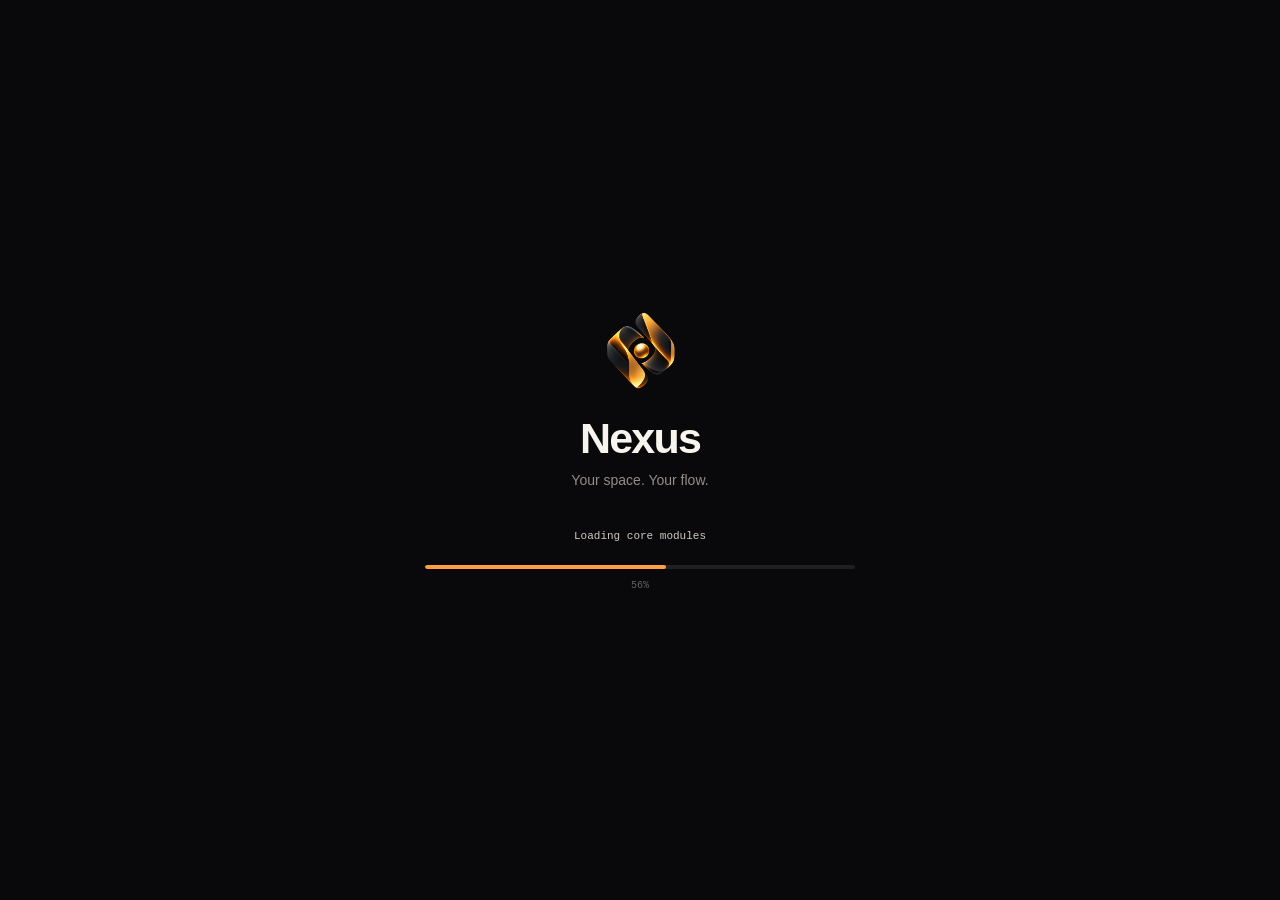
<file: index.html>
<!DOCTYPE html>
<html lang="en">

<head>

    <meta charset="UTF-8">

    <meta name="viewport" content="width=device-width, initial-scale=1.0">

    <title>Nexus OS</title>

    <link rel="stylesheet" href="./css/core.css">
    <link rel="stylesheet" href="./css/settings.css">

</head>


<body>


    <!-- ============================================================
     NEXUS ROOT
============================================================ -->

    <div id="nexus">


        <!-- ========================================================
         SVG ICON SYSTEM
         All icons are local and require no external library.
    ========================================================= -->

        <svg xmlns="http://www.w3.org/2000/svg" style="display:none">

            <defs>


                <!-- FILES -->

                <symbol id="icon-files" viewBox="0 0 24 24">

                    <path
                        d="M3.5 6.5A2.5 2.5 0 0 1 6 4h4l2 2h6.5A2.5 2.5 0 0 1 21 8.5v9A2.5 2.5 0 0 1 18.5 20h-12A2.5 2.5 0 0 1 4 17.5z"
                        fill="none" stroke="currentColor" stroke-width="1.7" stroke-linejoin="round" />

                    <path d="M4 9h17" fill="none" stroke="currentColor" stroke-width="1.7" />

                </symbol>


                <!-- PROJECTS -->

                <symbol id="icon-projects" viewBox="0 0 24 24">

                    <path d="m8 8-4 4 4 4" fill="none" stroke="currentColor" stroke-width="1.8" stroke-linecap="round"
                        stroke-linejoin="round" />

                    <path d="m16 8 4 4-4 4" fill="none" stroke="currentColor" stroke-width="1.8" stroke-linecap="round"
                        stroke-linejoin="round" />

                    <path d="m14 5-4 14" fill="none" stroke="currentColor" stroke-width="1.8" stroke-linecap="round" />

                </symbol>


                <!-- NOTES -->

                <symbol id="icon-notes" viewBox="0 0 24 24">

                    <path d="M6 3.5h9l4 4V20H6z" fill="none" stroke="currentColor" stroke-width="1.6"
                        stroke-linejoin="round" />

                    <path d="M14.5 3.5V8H19" fill="none" stroke="currentColor" stroke-width="1.6"
                        stroke-linejoin="round" />

                    <path d="M9 12h6M9 15h6M9 18h4" fill="none" stroke="currentColor" stroke-width="1.5"
                        stroke-linecap="round" />

                </symbol>


                <!-- BROWSER -->

                <symbol id="icon-browser" viewBox="0 0 24 24">

                    <circle cx="12" cy="12" r="8.5" fill="none" stroke="currentColor" stroke-width="1.6" />

                    <path d="M3.8 9h16.4M3.8 15h16.4" fill="none" stroke="currentColor" stroke-width="1.4" />

                    <path d="M12 3.5c2.2 2.3 3.3 5.1 3.3 8.5s-1.1 6.2-3.3 8.5c-2.2-2.3-3.3-5.1-3.3-8.5S9.8 5.8 12 3.5Z"
                        fill="none" stroke="currentColor" stroke-width="1.4" />

                </symbol>


                <!-- SETTINGS -->

                <symbol id="icon-settings" viewBox="0 0 24 24">

                    <path d="M12 8.5a3.5 3.5 0 1 0 0 7 3.5 3.5 0 0 0 0-7Z" fill="none" stroke="currentColor"
                        stroke-width="1.6" />

                    <path
                        d="M19.2 13.4a7.8 7.8 0 0 0 0-2.8l1.5-1.2-1.8-3.1-1.8.7a8 8 0 0 0-2.4-1.4L14.5 4h-3.6l-.3 1.6a8 8 0 0 0-2.4 1.4l-1.8-.7-1.8 3.1 1.5 1.2a7.8 7.8 0 0 0 0 2.8l-1.5 1.2 1.8 3.1 1.8-.7a8 8 0 0 0 2.4 1.4l.3 1.6h3.6l.3-1.6a8 8 0 0 0 2.4-1.4l1.8.7 1.8-3.1z"
                        fill="none" stroke="currentColor" stroke-width="1.4" stroke-linejoin="round" />

                </symbol>


                <!-- TERMINAL -->

                <symbol id="icon-terminal" viewBox="0 0 24 24">

                    <rect x="3.5" y="4.5" width="17" height="15" rx="2.5" fill="none" stroke="currentColor"
                        stroke-width="1.6" />

                    <path d="m7 9 3 2.5L7 14" fill="none" stroke="currentColor" stroke-width="1.7"
                        stroke-linecap="round" stroke-linejoin="round" />

                    <path d="M12.5 14H17" fill="none" stroke="currentColor" stroke-width="1.6" stroke-linecap="round" />

                </symbol>


                <!-- TRASH -->

                <symbol id="icon-trash" viewBox="0 0 24 24">

                    <path d="M5 7h14" fill="none" stroke="currentColor" stroke-width="1.6" stroke-linecap="round" />

                    <path d="M9 7V4.5h6V7" fill="none" stroke="currentColor" stroke-width="1.6"
                        stroke-linejoin="round" />

                    <path d="M7 7.5 8 20h8l1-12.5" fill="none" stroke="currentColor" stroke-width="1.6"
                        stroke-linejoin="round" />

                    <path d="M10 11v5M14 11v5" fill="none" stroke="currentColor" stroke-width="1.4"
                        stroke-linecap="round" />

                </symbol>


                <!-- SEARCH -->

                <symbol id="icon-search" viewBox="0 0 24 24">

                    <circle cx="10.8" cy="10.8" r="6.3" fill="none" stroke="currentColor" stroke-width="1.7" />

                    <path d="m16 16 4.5 4.5" fill="none" stroke="currentColor" stroke-width="1.7"
                        stroke-linecap="round" />

                </symbol>


                <!-- WIFI -->

                <symbol id="icon-wifi" viewBox="0 0 24 24">

                    <path d="M3.5 8.8a13.5 13.5 0 0 1 17 0" fill="none" stroke="currentColor" stroke-width="1.6"
                        stroke-linecap="round" />

                    <path d="M6.8 12a8.3 8.3 0 0 1 10.4 0" fill="none" stroke="currentColor" stroke-width="1.6"
                        stroke-linecap="round" />

                    <path d="M10 15.2a3.5 3.5 0 0 1 4 0" fill="none" stroke="currentColor" stroke-width="1.6"
                        stroke-linecap="round" />

                    <circle cx="12" cy="19" r="1" fill="currentColor" />

                </symbol>


                <!-- SOUND -->

                <symbol id="icon-sound" viewBox="0 0 24 24">

                    <path d="M5 10h3l4-3.5v11L8 14H5z" fill="none" stroke="currentColor" stroke-width="1.6"
                        stroke-linejoin="round" />

                    <path d="M15.5 9a4.5 4.5 0 0 1 0 6" fill="none" stroke="currentColor" stroke-width="1.6"
                        stroke-linecap="round" />

                    <path d="M18 6.8a7.5 7.5 0 0 1 0 10.4" fill="none" stroke="currentColor" stroke-width="1.5"
                        stroke-linecap="round" />

                </symbol>


                <!-- BATTERY -->

                <symbol id="icon-battery" viewBox="0 0 24 24">

                    <rect x="4" y="7" width="15" height="10" rx="2" fill="none" stroke="currentColor"
                        stroke-width="1.5" />

                    <path d="M20 10v4" stroke="currentColor" stroke-width="1.5" stroke-linecap="round" />

                    <path d="M6.5 9.5h8v5h-8z" fill="currentColor" />

                </symbol>


                <!-- PROFILE -->

                <symbol id="icon-profile" viewBox="0 0 24 24">

                    <circle cx="12" cy="8" r="3" fill="none" stroke="currentColor" stroke-width="1.6" />

                    <path d="M5.5 20a6.5 6.5 0 0 1 13 0" fill="none" stroke="currentColor" stroke-width="1.6"
                        stroke-linecap="round" />

                </symbol>


                <!-- LOCK -->

                <symbol id="icon-lock" viewBox="0 0 24 24">

                    <rect x="5" y="10" width="14" height="10" rx="2" fill="none" stroke="currentColor"
                        stroke-width="1.6" />

                    <path d="M8 10V7a4 4 0 0 1 8 0v3" fill="none" stroke="currentColor" stroke-width="1.6"
                        stroke-linecap="round" />

                </symbol>


                <!-- INFO -->

                <symbol id="icon-info" viewBox="0 0 24 24">

                    <circle cx="12" cy="12" r="8.5" fill="none" stroke="currentColor" stroke-width="1.6" />

                    <path d="M12 10.5v5" stroke="currentColor" stroke-width="1.7" stroke-linecap="round" />

                    <circle cx="12" cy="7.5" r="1" fill="currentColor" />

                </symbol>


                <!-- DOWNLOAD -->

                <symbol id="icon-download" viewBox="0 0 24 24">

                    <path d="M12 4v11" fill="none" stroke="currentColor" stroke-width="1.7" stroke-linecap="round" />

                    <path d="m7.5 11 4.5 4.5 4.5-4.5" fill="none" stroke="currentColor" stroke-width="1.7"
                        stroke-linecap="round" stroke-linejoin="round" />

                    <path d="M5 20h14" fill="none" stroke="currentColor" stroke-width="1.7" stroke-linecap="round" />

                </symbol>


                <!-- HOME -->

                <symbol id="icon-home" viewBox="0 0 24 24">

                    <path d="m4 11 8-7 8 7" fill="none" stroke="currentColor" stroke-width="1.6" stroke-linecap="round"
                        stroke-linejoin="round" />

                    <path d="M6.5 10v9h11v-9" fill="none" stroke="currentColor" stroke-width="1.6"
                        stroke-linejoin="round" />

                </symbol>


                <!-- MENU -->

                <symbol id="icon-menu" viewBox="0 0 24 24">

                    <path d="M5 7h14M5 12h14M5 17h14" fill="none" stroke="currentColor" stroke-width="1.7"
                        stroke-linecap="round" />

                </symbol>


                <!-- CLOSE -->

                <symbol id="icon-close" viewBox="0 0 24 24">

                    <path d="m7 7 10 10M17 7 7 17" fill="none" stroke="currentColor" stroke-width="1.7"
                        stroke-linecap="round" />

                </symbol>


                <!-- CHEVRON -->

                <symbol id="icon-chevron" viewBox="0 0 24 24">

                    <path d="m9 6 6 6-6 6" fill="none" stroke="currentColor" stroke-width="1.7" stroke-linecap="round"
                        stroke-linejoin="round" />

                </symbol>


            </defs>

        </svg>



        <!-- ========================================================
         BOOT SCREEN
    ========================================================= -->

        <section id="boot-screen" class="screen active">

            <div class="boot-content">


                <div class="nexus-logo">

                    <img src="./assets/logo/N-logo.png" alt="Nexus">

                </div>


                <h1>Nexus</h1>


                <p>
                    Your space. Your flow.
                </p>


                <p id="boot-status" class="boot-status">
                    Initializing system
                </p>


                <div class="boot-loader">

                    <div id="boot-progress" class="boot-progress"></div>

                </div>


                <div id="boot-percentage" class="boot-percentage">
                    0%
                </div>


            </div>

        </section>



        <!-- ========================================================
         SETUP SCREEN
    ========================================================= -->

        <section id="setup-screen" class="screen auth-screen">

            <div class="auth-container">


                <div class="auth-brand">

                    <div class="auth-brand-mark">

                        <img src="./assets/logo/N-logo.png" alt="Nexus">

                    </div>

                    <span>Nexus</span>

                </div>


                <div class="auth-header">

                    <h2>Create your space</h2>

                    <p>
                        Set up your Nexus profile.
                    </p>

                </div>


                <div class="profile-upload">

                    <div id="setup-avatar" class="avatar">
                        N
                    </div>


                    <button type="button" id="change-avatar-btn" class="avatar-button">
                        Choose profile photo
                    </button>


                    <input type="file" id="avatar-input" accept="image/*" hidden>

                </div>


                <form id="setup-form" class="auth-form">


                    <div class="input-group">

                        <label for="setup-name">
                            Your name
                        </label>

                        <input type="text" id="setup-name" placeholder="Enter your name" autocomplete="name">

                    </div>


                    <div class="input-group">

                        <label for="setup-password">
                            Password
                        </label>

                        <input type="password" id="setup-password" placeholder="Create a password"
                            autocomplete="new-password">

                    </div>


                    <div class="input-group">

                        <label for="setup-confirm-password">
                            Confirm password
                        </label>

                        <input type="password" id="setup-confirm-password" placeholder="Confirm your password"
                            autocomplete="new-password">

                    </div>


                    <p id="setup-error" class="auth-error"></p>


                    <button type="submit" class="auth-primary-button">

                        <span>
                            Create Profile
                        </span>

                        <span>→</span>

                    </button>


                </form>


            </div>

        </section>



        <!-- ========================================================
         LOGIN SCREEN
    ========================================================= -->

        <section id="login-screen" class="screen auth-screen">

            <div class="auth-container">


                <div class="auth-brand">

                    <div class="auth-brand-mark">

                        <img src="./assets/logo/N-logo.png" alt="Nexus">

                    </div>

                    <span>Nexus</span>

                </div>


                <div class="auth-header">

                    <h2>Welcome back</h2>

                    <p>
                        Good to see you again.
                    </p>

                </div>


                <div class="login-profile">

                    <div id="login-avatar" class="avatar">
                        N
                    </div>


                    <h3 id="login-name">
                        User
                    </h3>

                </div>


                <form id="login-form" class="auth-form">


                    <div class="input-group">

                        <label for="login-password">
                            Password
                        </label>

                        <input type="password" id="login-password" placeholder="Enter your password"
                            autocomplete="current-password">

                    </div>


                    <p id="login-error" class="auth-error"></p>


                    <button type="submit" class="auth-primary-button">

                        <span>
                            Unlock
                        </span>

                        <span>→</span>

                    </button>


                </form>


                <button type="button" id="forgot-password" class="text-button">
                    Forgot your password?
                </button>


            </div>

        </section>



        <!-- ========================================================
         DESKTOP
    ========================================================= -->

        <section id="desktop" class="screen desktop-screen">


            <!-- ====================================================
             TOP BAR
        ================================================== -->

            <header class="nexus-topbar">


                <!-- LEFT -->

                <div class="topbar-left">


                    <button type="button" class="nexus-brand" id="nexus-brand" title="Nexus">

                        <img src="./assets/logo/N-logo.png" alt="Nexus" class="topbar-logo">

                        <span>NEXUS</span>

                    </button>


                    <button type="button" class="topbar-menu" data-menu="file">
                        File
                    </button>


                    <button type="button" class="topbar-menu" data-menu="edit">
                        Edit
                    </button>


                    <button type="button" class="topbar-menu" data-menu="view">
                        View
                    </button>


                    <button type="button" class="topbar-menu" data-menu="window">
                        Window
                    </button>


                    <button type="button" class="topbar-menu" data-menu="help">
                        Help
                    </button>


                </div>



                <!-- CENTER SEARCH -->

                <div class="topbar-search">


                    <svg width="16" height="16" class="search-svg" aria-hidden="true">

                        <use href="#icon-search"></use>

                    </svg>


                    <input type="search" id="desktop-search" placeholder="Search anything..." autocomplete="off">


                    <span class="search-shortcut">
                        /
                    </span>


                </div>



                <!-- RIGHT -->

                <div class="topbar-right">


                    <span class="system-indicator" title="System ready">
                        ●
                    </span>


                    <svg width="16" height="16" class="system-icon" aria-hidden="true">

                        <use href="#icon-wifi"></use>

                    </svg>


                    <svg width="16" height="16" class="system-icon" aria-hidden="true">

                        <use href="#icon-sound"></use>

                    </svg>


                    <svg width="16" height="16" class="system-icon" aria-hidden="true">

                        <use href="#icon-battery"></use>

                    </svg>


                    <span id="desktop-time" class="desktop-clock">
                        12:00 PM
                    </span>


                    <button type="button" id="desktop-profile-button" class="desktop-profile-button" title="Profile">

                        <div id="desktop-avatar" class="desktop-mini-avatar">
                            N
                        </div>

                    </button>


                </div>


            </header>



            <!-- ====================================================
             DESKTOP WORKSPACE
        ================================================== -->

            <main class="nexus-desktop-area">


                <!-- =================================================
                 DESKTOP ICONS
            ================================================= -->

                <aside class="desktop-icon-column">


                    <!-- FILES -->
                    <a href="./file-manager.html">
                        <button type="button" class="nexus-desktop-icon" data-app="files" title="Files">

                            <span class="desktop-app-icon files-icon">

                            <svg width="28" height="28" aria-hidden="true">

                                <use href="#icon-files"></use>

                            </svg>

                            </span>

                        <span class="desktop-app-name">
                            Files
                        </span>
                    </button>
                    </a>



                    <!-- PROJECTS -->

                    <button type="button" class="nexus-desktop-icon" data-app="projects" title="Projects">

                        <span class="desktop-app-icon projects-icon">

                            <svg width="28" height="28" aria-hidden="true">

                                <use href="#icon-projects"></use>

                            </svg>

                        </span>


                        <span class="desktop-app-name">
                            Projects
                        </span>

                    </button>



                    <!-- NOTES -->

                    <button type="button" class="nexus-desktop-icon" data-app="notes" title="Notes">

                        <span class="desktop-app-icon notes-icon">

                            <svg width="28" height="28" aria-hidden="true">

                                <use href="#icon-notes"></use>

                            </svg>

                        </span>


                        <span class="desktop-app-name">
                            Notes
                        </span>

                    </button>



                    <!-- TERMINAL -->

                    <button type="button" class="nexus-desktop-icon" data-app="terminal" title="Terminal">

                        <span class="desktop-app-icon terminal-icon">

                            <svg width="28" height="28" aria-hidden="true">

                                <use href="#icon-terminal"></use>

                            </svg>

                        </span>


                        <span class="desktop-app-name">
                            Terminal
                        </span>

                    </button>



                    <!-- TRASH -->

                    <button type="button" class="nexus-desktop-icon" data-app="trash" title="Trash">

                        <span class="desktop-app-icon trash-icon">

                            <svg width="28" height="28" aria-hidden="true">

                                <use href="#icon-trash"></use>

                            </svg>

                        </span>


                        <span class="desktop-app-name">
                            Trash
                        </span>

                    </button>


                </aside>



                <!-- =================================================
                 CENTER
            ================================================= -->

                <section class="desktop-center">


                    <p id="desktop-greeting-time" class="desktop-greeting-time">
                        Good Morning,
                    </p>


                    <h1 id="desktop-greeting" class="desktop-user-name">
                        User
                    </h1>


                    <p class="desktop-message">
                        Small steps. Big progress.
                    </p>


                </section>



                <!-- =================================================
                 DESKTOP NAVIGATION
            ================================================= -->

                <button type="button" id="desktop-navigation" class="desktop-navigation" title="Navigate">

                    <svg width="18" height="18" viewBox="0 0 24 24" aria-hidden="true">

                        <path d="m15 6-6 6 6 6" fill="none" stroke="currentColor" stroke-width="1.7"
                            stroke-linecap="round" stroke-linejoin="round" />

                    </svg>

                </button>



                <!-- =================================================
                 WINDOW LAYER
                 Window Manager will use this.
            ================================================= -->

                <div id="window-layer" class="window-layer"></div>



                <!-- =================================================
                 DOCK
            ================================================= -->

                <nav class="nexus-dock" aria-label="Nexus Dock">


                    <!-- NEXUS -->

                    <button type="button" class="dock-item active" data-app="launcher" title="Application Launcher">

                        <span class="dock-app-icon nexus-dock-logo">

                            <img src="./assets/logo/N-logo.png" alt="Nexus">

                        </span>

                    </button>


                    <!-- FILES -->
                    <a href="./file-manager.html">
                        <button type="button" class="dock-item" data-app="files" title="Files">
                            <span class="dock-app-icon files-icon">

                            <svg width="27" height="27" aria-hidden="true">

                                <use href="#icon-files"></use>

                            </svg>

                            </span>
                        </button>
                    </a>


                    <!-- PROJECTS -->

                    <button type="button" class="dock-item" data-app="projects" title="Projects">

                        <span class="dock-app-icon projects-icon">

                            <svg width="27" height="27" aria-hidden="true">

                                <use href="#icon-projects"></use>

                            </svg>

                        </span>

                    </button>


                    <!-- BROWSER -->

                    <button type="button" class="dock-item" data-app="browser" title="Browser">

                        <span class="dock-app-icon browser-icon">

                            <svg width="27" height="27" aria-hidden="true">

                                <use href="#icon-browser"></use>

                            </svg>

                        </span>

                    </button>


                    <!-- NOTES -->

                    <button type="button" class="dock-item" data-app="notes" title="Notes">

                        <span class="dock-app-icon notes-icon">

                            <svg width="27" height="27" aria-hidden="true">

                                <use href="#icon-notes"></use>

                            </svg>

                        </span>

                    </button>


                    <!-- SETTINGS -->

                    <button type="button" class="dock-item" data-app="settings" title="Settings">

                        <span class="dock-app-icon settings-icon">

                            <svg width="27" height="27" aria-hidden="true">

                                <use href="#icon-settings"></use>

                            </svg>

                        </span>

                    </button>


                    <!-- TERMINAL -->

                    <button type="button" class="dock-item" data-app="terminal" title="Terminal">

                        <span class="dock-app-icon terminal-icon">

                            <svg width="27" height="27" aria-hidden="true">

                                <use href="#icon-terminal"></use>

                            </svg>

                        </span>

                    </button>


                    <!-- SEPARATOR -->

                    <span class="dock-separator"></span>


                    <!-- TRASH -->

                    <button type="button" class="dock-item" data-app="trash" title="Trash">

                        <span class="dock-app-icon trash-icon">

                            <svg width="27" height="27" aria-hidden="true">

                                <use href="#icon-trash"></use>

                            </svg>

                        </span>

                    </button>


                </nav>


            </main>



            <!-- ====================================================
             APPLICATION LAUNCHER
        ================================================== -->

            <div id="application-launcher" class="application-launcher" aria-hidden="true">


                <div class="launcher-container">


                    <div class="launcher-header">


                        <div>

                            <p class="launcher-label">
                                NEXUS
                            </p>

                            <h2>
                                Applications
                            </h2>

                        </div>


                        <button type="button" id="launcher-close" class="launcher-close" title="Close">

                            <svg width="18" height="18" aria-hidden="true">

                                <use href="#icon-close"></use>

                            </svg>

                        </button>


                    </div>



                    <!-- SEARCH -->

                    <div class="launcher-search">

                        <svg width="17" height="17" aria-hidden="true">

                            <use href="#icon-search"></use>

                        </svg>


                        <input type="search" id="launcher-search-input" placeholder="Search applications..."
                            autocomplete="off">


                        <span class="search-shortcut">
                            /
                        </span>


                    </div>



                    <!-- APPLICATION GRID -->

                    <div class="launcher-grid">


                        <!-- FILES -->

                        <button type="button" class="launcher-app" data-app="files">

                            <span class="launcher-app-icon files-icon">

                                <svg width="29" height="29" aria-hidden="true">

                                    <use href="#icon-files"></use>

                                </svg>

                            </span>

                            <span>
                                Files
                            </span>

                        </button>



                        <!-- PROJECTS -->

                        <button type="button" class="launcher-app" data-app="projects">

                            <span class="launcher-app-icon projects-icon">

                                <svg width="29" height="29" aria-hidden="true">

                                    <use href="#icon-projects"></use>

                                </svg>

                            </span>

                            <span>
                                Projects
                            </span>

                        </button>



                        <!-- NOTES -->

                        <button type="button" class="launcher-app" data-app="notes">

                            <span class="launcher-app-icon notes-icon">

                                <svg width="29" height="29" aria-hidden="true">

                                    <use href="#icon-notes"></use>

                                </svg>

                            </span>

                            <span>
                                Notes
                            </span>

                        </button>



                        <!-- BROWSER -->

                        <button type="button" class="launcher-app" data-app="browser">

                            <span class="launcher-app-icon browser-icon">

                                <svg width="29" height="29" aria-hidden="true">

                                    <use href="#icon-browser"></use>

                                </svg>

                            </span>

                            <span>
                                Browser
                            </span>

                        </button>



                        <!-- SETTINGS -->

                        <button type="button" class="launcher-app" data-app="settings">

                            <span class="launcher-app-icon settings-icon">

                                <svg width="29" height="29" aria-hidden="true">

                                    <use href="#icon-settings"></use>

                                </svg>

                            </span>

                            <span>
                                Settings
                            </span>

                        </button>



                        <!-- TERMINAL -->

                        <button type="button" class="launcher-app" data-app="terminal">

                            <span class="launcher-app-icon terminal-icon">

                                <svg width="29" height="29" aria-hidden="true">

                                    <use href="#icon-terminal"></use>

                                </svg>

                            </span>

                            <span>
                                Terminal
                            </span>

                        </button>



                        <!-- TRASH -->

                        <button type="button" class="launcher-app" data-app="trash">

                            <span class="launcher-app-icon trash-icon">

                                <svg width="29" height="29" aria-hidden="true">

                                    <use href="#icon-trash"></use>

                                </svg>

                            </span>

                            <span>
                                Trash
                            </span>

                        </button>



                        <!-- ABOUT -->

                        <button type="button" class="launcher-app" data-app="about">

                            <span class="launcher-app-icon nexus-dock-logo">

                                <img src="./assets/logo/N-logo.png" alt="Nexus">

                            </span>

                            <span>
                                About Nexus
                            </span>

                        </button>


                    </div>


                </div>


            </div>


        </section>


    </div>



    <!-- ============================================================
     NEXUS CORE JAVASCRIPT
============================================================ -->
    <script src="./js/state-manager.js"></script>
    <script src="./js/boot.js"></script>
    <script src="./js/auth.js"></script>
    <script src="./js/app-manager.js"></script>
    <script src="./js/shortcut.manager.js"></script>

    <script src="./js/event-manager.js"></script>
    <script src="./js/window-manager.js"></script>

    <script src="./js/nexus.js"></script>
    <script src="./js/settings.js"></script>


</body>

</html>
</file>
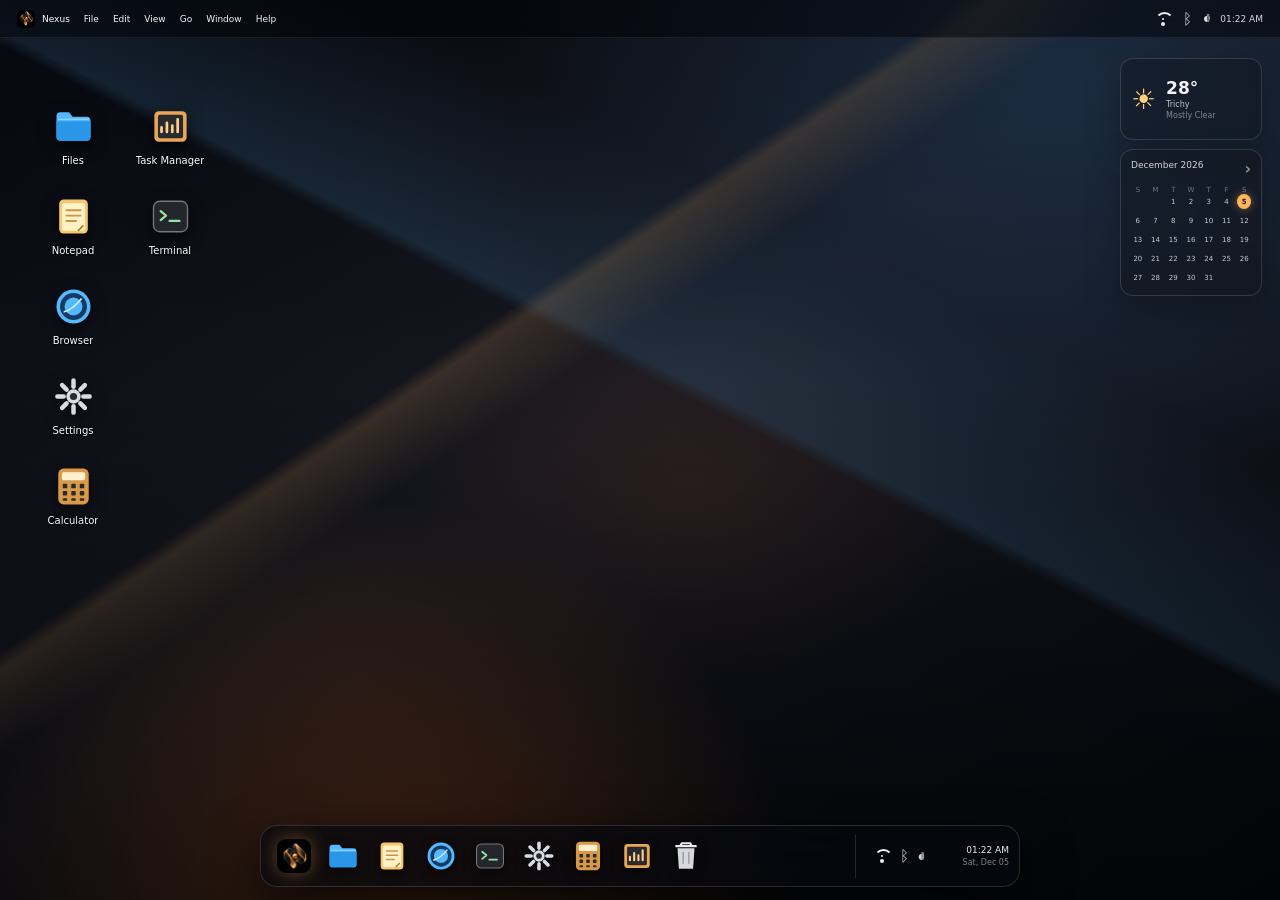
<file: nexus-module3/index.html>
<!doctype html>
<html lang="en">
<head>
  <meta charset="UTF-8">
  <meta name="viewport" content="width=device-width,initial-scale=1.0">
  <title>Nexus — Desktop</title>
  <link rel="stylesheet" href="style.css">
</head>
<body>

<!-- Reusable vector icons. The SAME icons are used on the desktop and dock. -->
<svg class="svg-sprite" aria-hidden="true">
  <symbol id="folder" viewBox="0 0 48 48">
    <path d="M5 12.5A4.5 4.5 0 0 1 9.5 8H19l4 5h15.5A4.5 4.5 0 0 1 43 17.5v18A4.5 4.5 0 0 1 38.5 40h-29A4.5 4.5 0 0 1 5 35.5z" fill="#55b8ff"/>
    <path d="M5 18h38v17.5A4.5 4.5 0 0 1 38.5 40h-29A4.5 4.5 0 0 1 5 35.5z" fill="#2996e8"/>
    <path d="M7 16h34" stroke="#9edcff" stroke-width="1.5" opacity=".8"/>
  </symbol>
  <symbol id="note" viewBox="0 0 48 48">
    <rect x="8" y="5" width="32" height="38" rx="5" fill="#f5c66d"/>
    <rect x="11" y="9" width="26" height="31" rx="3" fill="#fff1c8"/>
    <path d="M16 17h16M16 23h16M16 29h11" stroke="#c99743" stroke-width="2" stroke-linecap="round"/>
    <path d="M29 40l6-6" stroke="#b27b2c" stroke-width="2"/>
  </symbol>
  <symbol id="browser" viewBox="0 0 48 48">
    <circle cx="24" cy="24" r="19" fill="#55b9ff"/>
    <circle cx="24" cy="24" r="15" fill="#173a62"/>
    <circle cx="24" cy="24" r="10" fill="#55b9ff"/>
    <path d="M13 30c5-1 12-5 20-15" stroke="#c8edff" stroke-width="2" fill="none"/>
  </symbol>
  <symbol id="terminal" viewBox="0 0 48 48">
    <rect x="5" y="7" width="38" height="34" rx="7" fill="#25262b" stroke="#777" stroke-width="1.5"/>
    <path d="M13 18l6 5-6 5M23 29h11" stroke="#92e69e" stroke-width="2.5" fill="none" stroke-linecap="round" stroke-linejoin="round"/>
  </symbol>
  <symbol id="settings" viewBox="0 0 48 48">
    <circle cx="24" cy="24" r="8" fill="#d9dce3"/>
    <path d="M24 6v7M24 35v7M6 24h7M35 24h7M11.3 11.3l5 5M31.7 31.7l5 5M36.7 11.3l-5 5M16.3 31.7l-5 5" stroke="#d9dce3" stroke-width="5" stroke-linecap="round"/>
    <circle cx="24" cy="24" r="4" fill="#292a2f"/>
  </symbol>
  <symbol id="calculator" viewBox="0 0 48 48">
    <rect x="7" y="4" width="34" height="40" rx="6" fill="#d99a48"/>
    <rect x="11" y="8" width="26" height="9" rx="2" fill="#fff0d0"/>
    <g fill="#2a2a2d">
      <rect x="12" y="21" width="5" height="5" rx="1"/><rect x="21.5" y="21" width="5" height="5" rx="1"/><rect x="31" y="21" width="5" height="5" rx="1"/>
      <rect x="12" y="29" width="5" height="5" rx="1"/><rect x="21.5" y="29" width="5" height="5" rx="1"/><rect x="31" y="29" width="5" height="5" rx="1"/>
      <rect x="12" y="37" width="5" height="3" rx="1"/><rect x="21.5" y="37" width="5" height="3" rx="1"/><rect x="31" y="37" width="5" height="3" rx="1"/>
    </g>
  </symbol>
  <symbol id="taskmanager" viewBox="0 0 48 48">
    <rect x="6" y="7" width="36" height="34" rx="5" fill="#e9a654"/>
    <rect x="10" y="11" width="28" height="26" rx="2" fill="#292a2f"/>
    <path d="M14 30V25M20 30V20M26 30V23M32 30V16" stroke="#ffd08c" stroke-width="3" stroke-linecap="round"/>
  </symbol>
  <symbol id="trash" viewBox="0 0 48 48">
    <path d="M12 13h24l-2 29H14z" fill="#d7d9df"/>
    <path d="M9 10h30M18 6h12l2 4H16z" stroke="#ececf0" stroke-width="3" fill="none" stroke-linejoin="round"/>
    <path d="M20 18v17M28 18v17" stroke="#9a9ba1" stroke-width="2"/>
  </symbol>
  <symbol id="search" viewBox="0 0 48 48">
    <circle cx="21" cy="21" r="12" fill="none" stroke="#d9dce3" stroke-width="4"/>
    <path d="M30 30l10 10" stroke="#d9dce3" stroke-width="4" stroke-linecap="round"/>
  </symbol>
  <symbol id="nexus" viewBox="0 0 48 48">
    <circle cx="24" cy="24" r="21" fill="#121319" stroke="#ffb45e" stroke-width="1.5"/>
    <path d="M13 31c4-9 8-14 13-14 6 0 9 7 9 15" fill="none" stroke="#ffb45e" stroke-width="4" stroke-linecap="round"/>
    <circle cx="24" cy="24" r="4" fill="#ffd49d"/>
  </symbol>
</svg>

<main class="desktop" id="desktop">
  <header class="topbar">
    <div class="top-left">
      <img class="brand-logo" src="assets/nexus-logo.jpeg" alt="Nexus">
      <span class="brand-name">Nexus</span>
      <span>File</span><span>Edit</span><span>View</span><span>Go</span><span>Window</span><span>Help</span>
    </div>
    <div class="top-right">
      <span class="wifi" title="Wi-Fi"></span>
      <span class="bluetooth" title="Bluetooth">ᛒ</span>
      <span class="volume" title="Sound">◖))</span>
      <time id="topClock">11:42 AM</time>
    </div>
  </header>

  <section class="desktop-area" id="desktopArea">
    <!-- Desktop icons use exactly the same SVG icons as the dock. -->
    <button class="desktop-icon" draggable="false" data-app="Files" style="left:28px;top:58px">
      <span class="desktop-art"><svg><use href="#folder"/></svg></span><span>Files</span>
    </button>
    <button class="desktop-icon" draggable="false" data-app="Notepad" style="left:28px;top:148px">
      <span class="desktop-art"><svg><use href="#note"/></svg></span><span>Notepad</span>
    </button>
    <button class="desktop-icon" draggable="false" data-app="Browser" style="left:28px;top:238px">
      <span class="desktop-art"><svg><use href="#browser"/></svg></span><span>Browser</span>
    </button>
    <button class="desktop-icon" draggable="false" data-app="Settings" style="left:28px;top:328px">
      <span class="desktop-art"><svg><use href="#settings"/></svg></span><span>Settings</span>
    </button>
    <button class="desktop-icon" draggable="false" data-app="Calculator" style="left:28px;top:418px">
      <span class="desktop-art"><svg><use href="#calculator"/></svg></span><span>Calculator</span>
    </button>
    <button class="desktop-icon" draggable="false" data-app="Task Manager" style="left:125px;top:58px">
      <span class="desktop-art"><svg><use href="#taskmanager"/></svg></span><span>Task Manager</span>
    </button>
    <button class="desktop-icon" draggable="false" data-app="Terminal" style="left:125px;top:148px">
      <span class="desktop-art"><svg><use href="#terminal"/></svg></span><span>Terminal</span>
    </button>
  </section>

  <aside class="widgets">
    <div class="weather-card"><span class="weather-sun">☀</span><div><strong>28°</strong><small>Trichy</small><em>Mostly Clear</em></div></div>
    <div class="calendar-card">
      <div class="calendar-head"><span id="calendarMonth">September 2026</span><b>›</b></div>
      <div class="week"><span>S</span><span>M</span><span>T</span><span>W</span><span>T</span><span>F</span><span>S</span></div>
      <div class="days" id="calendarDays"></div>
    </div>
  </aside>

  <div class="context-menu" id="contextMenu">
    <button data-action="open">Open</button>
    <button data-action="rename">Rename</button>
    <button data-action="shortcut">Create shortcut</button>
    <div class="menu-line"></div>
    <button data-action="delete" class="delete">Delete</button>
  </div>

  <section class="launcher" id="launcher">
    <div class="launcher-search"><svg><use href="#search"/></svg><input id="appSearch" placeholder="Search applications and files"></div>
    <h4>Pinned</h4>
    <div class="launcher-grid">
      <button class="launcher-app" data-app="Files"><svg><use href="#folder"/></svg><span>Files</span></button>
      <button class="launcher-app" data-app="Terminal"><svg><use href="#terminal"/></svg><span>Terminal</span></button>
      <button class="launcher-app" data-app="Notepad"><svg><use href="#note"/></svg><span>Notepad</span></button>
      <button class="launcher-app" data-app="Browser"><svg><use href="#browser"/></svg><span>Browser</span></button>
      <button class="launcher-app" data-app="Calculator"><svg><use href="#calculator"/></svg><span>Calculator</span></button>
      <button class="launcher-app" data-app="Settings"><svg><use href="#settings"/></svg><span>Settings</span></button>
      <button class="launcher-app" data-app="Task Manager"><svg><use href="#taskmanager"/></svg><span>Task Manager</span></button>
    </div>
    <h4>Recent</h4>
    <button class="recent" data-app="project.html"><span>▣</span> project.html <small>Today, 10:24 AM</small></button>
  </section>

  <section class="app-window" id="appWindow">
    <div class="window-head"><div class="dots"><i></i><i></i><i></i></div><strong id="windowTitle">Files</strong><button id="closeWindow">×</button></div>
    <div class="window-body" id="windowBody"></div>
  </section>

  <!-- Nexus dock: app icons match the desktop icons. System tray is separated on the right. -->
  <footer class="dock">
    <button class="nexus-start" id="nexusButton" title="Nexus Launcher"><img src="assets/nexus-logo.jpeg" alt="Nexus"></button>
    <button class="dock-app" data-app="Files" title="Files"><svg><use href="#folder"/></svg><i></i></button>
    <button class="dock-app" data-app="Notepad" title="Notepad"><svg><use href="#note"/></svg><i></i></button>
    <button class="dock-app" data-app="Browser" title="Browser"><svg><use href="#browser"/></svg><i></i></button>
    <button class="dock-app" data-app="Terminal" title="Terminal"><svg><use href="#terminal"/></svg><i></i></button>
    <button class="dock-app" data-app="Settings" title="Settings"><svg><use href="#settings"/></svg><i></i></button>
    <button class="dock-app" data-app="Calculator" title="Calculator"><svg><use href="#calculator"/></svg><i></i></button>
    <button class="dock-app" data-app="Task Manager" title="Task Manager"><svg><use href="#taskmanager"/></svg><i></i></button>
    <button class="dock-app" data-app="Trash" title="Trash"><svg><use href="#trash"/></svg><i></i></button>

    <div class="dock-spacer"></div>
    <div class="tray">
      <span class="tray-wifi" title="Wi-Fi"></span>
      <span class="tray-bluetooth">ᛒ</span>
      <span class="tray-volume">◖))</span>
      <time id="taskClock">11:42 AM<br><small>Mon, 15 Sep</small></time>
    </div>
  </footer>
</main>
<script src="script.js"></script>
</body>
</html>
</file>
<file: css/core.css>
/* ================================================================
   NEXUS OS — CORE STYLES
   Module 1 : Nexus Core System

   Design Direction:
   - Dark desktop OS
   - Minimal / premium
   - Glass surfaces
   - Warm Nexus accent
   - No excessive gradients
   - Responsive
================================================================ */


/* ================================================================
   01. DESIGN TOKENS
================================================================ */

:root {

    /* ------------------------------------------------------------
       Background
    ------------------------------------------------------------ */

    --nexus-bg: #09090b;
    --nexus-bg-soft: #0d0c10;

    --nexus-surface: #131217;
    --nexus-surface-2: #18161d;
    --nexus-surface-3: #201d26;

    --nexus-surface-glass: rgba(20, 18, 24, 0.88);


    /* ------------------------------------------------------------
       Accent
    ------------------------------------------------------------ */

    --nexus-accent: #ff9f43;
    --nexus-accent-light: #ffb66b;
    --nexus-accent-dark: #d97820;


    /* ------------------------------------------------------------
       Text
    ------------------------------------------------------------ */

    --nexus-text: #f7f3ed;
    --nexus-text-secondary: #d0c9c2;
    --nexus-text-muted: #938c87;
    --nexus-text-dim: #68625f;


    /* ------------------------------------------------------------
       Borders
    ------------------------------------------------------------ */

    --nexus-border:
        rgba(255, 255, 255, 0.08);

    --nexus-border-light:
        rgba(255, 255, 255, 0.12);

    --nexus-border-strong:
        rgba(255, 255, 255, 0.17);


    /* ------------------------------------------------------------
       Status
    ------------------------------------------------------------ */

    --nexus-success: #65d391;
    --nexus-warning: #f2c94c;
    --nexus-danger: #ff6b6b;


    /* ------------------------------------------------------------
       Radius
    ------------------------------------------------------------ */

    --radius-xs: 6px;
    --radius-sm: 9px;
    --radius-md: 13px;
    --radius-lg: 17px;
    --radius-xl: 22px;
    --radius-pill: 999px;


    /* ------------------------------------------------------------
       Shadows
    ------------------------------------------------------------ */

    --shadow-sm:
        0 4px 14px rgba(0, 0, 0, 0.20);

    --shadow-md:
        0 12px 35px rgba(0, 0, 0, 0.34);

    --shadow-lg:
        0 25px 70px rgba(0, 0, 0, 0.52);


    /* ------------------------------------------------------------
       Layout
    ------------------------------------------------------------ */

    --topbar-height: 52px;
    --dock-height: 72px;


    /* ------------------------------------------------------------
       Typography
    ------------------------------------------------------------ */

    --font-system:
        -apple-system,
        BlinkMacSystemFont,
        "SF Pro Display",
        "SF Pro Text",
        "Segoe UI",
        Roboto,
        Helvetica,
        Arial,
        sans-serif;

    --font-mono:
        "SFMono-Regular",
        Consolas,
        "Liberation Mono",
        monospace;


    /* ------------------------------------------------------------
       Animation
    ------------------------------------------------------------ */

    --ease-fast: 120ms ease;
    --ease-normal: 180ms ease;
    --ease-smooth: 260ms ease;
}


/* ================================================================
   02. RESET
================================================================ */

*,
*::before,
*::after {
    box-sizing: border-box;
}


html,
body {
    width: 100%;
    height: 100%;
}


html {
    font-size: 16px;
}


body {

    margin: 0;

    background: var(--nexus-bg);

    color: var(--nexus-text);

    font-family: var(--font-system);

    overflow: hidden;

    -webkit-font-smoothing: antialiased;
    -moz-osx-font-smoothing: grayscale;
}


button,
input,
textarea,
select {
    font: inherit;
}


button {
    border: 0;
    outline: 0;
    cursor: pointer;
}

button:hover {
    cursor: pointer;
}

[data-app],
.nexus-desktop-icon,
.dock-item,
.launcher-app,
.topbar-menu,
.window-cancel-btn,
.window-control {
    cursor: pointer !important;
}


button:focus-visible,
input:focus-visible {
    outline: 2px solid var(--nexus-accent);
    outline-offset: 2px;
}


input,
textarea {
    user-select: text;
}


img {
    display: block;

    max-width: 100%;
}


::selection {
    background: rgba(255, 159, 67, 0.28);

    color: var(--nexus-text);
}


/* ================================================================
   03. NEXUS ROOT
================================================================ */

#nexus {

    position: relative;

    width: 100%;
    height: 100%;

    min-height: 100vh;

    overflow: hidden;

    background: var(--nexus-bg);
}


/* ================================================================
   04. SCREEN SYSTEM
================================================================ */

.screen {

    position: absolute;

    inset: 0;

    width: 100%;
    height: 100%;

    display: none;

    opacity: 0;

    visibility: hidden;

    pointer-events: none;
}


.screen.active {

    display: flex;

    opacity: 1;

    visibility: visible;

    pointer-events: auto;
}


/* ================================================================
   05. BOOT SCREEN
================================================================ */

#boot-screen {

    align-items: center;
    justify-content: center;

    background: var(--nexus-bg);

    text-align: center;
}


.boot-content {

    width: min(480px, calc(100% - 40px));

    display: flex;

    flex-direction: column;

    align-items: center;
}


.nexus-logo {

    width: 82px;
    height: 82px;

    margin-bottom: 25px;

    display: flex;

    align-items: center;
    justify-content: center;

    overflow: hidden;

    border-radius: 20px;
}


.nexus-logo img {

    width: 100%;
    height: 100%;

    object-fit: contain;
}


.boot-content h1 {

    margin: 0;

    color: var(--nexus-text);

    font-size: 43px;

    line-height: 1;

    font-weight: 650;

    letter-spacing: -1.8px;
}


.boot-content>p:not(.boot-status) {

    margin: 12px 0 0;

    color: var(--nexus-text-muted);

    font-size: 14px;
}


.boot-status {

    min-height: 18px;

    margin: 42px 0 0;

    color: var(--nexus-text-secondary);

    font-family: var(--font-mono);

    font-size: 11px;
}


.boot-loader {

    width: min(430px, 100%);

    height: 4px;

    margin-top: 17px;

    overflow: hidden;

    border-radius: var(--radius-pill);

    background: rgba(255, 255, 255, 0.09);
}


.boot-progress {

    width: 0;

    height: 100%;

    border-radius: inherit;

    background: var(--nexus-accent);

    box-shadow:
        0 0 12px rgba(255, 159, 67, 0.35);
}


.boot-percentage {

    margin-top: 11px;

    color: var(--nexus-text-dim);

    font-family: var(--font-mono);

    font-size: 10px;
}


/* ================================================================
   06. AUTHENTICATION LAYOUT
================================================================ */

.auth-screen {
    position: absolute;

    top: 0;
    right: 0;
    bottom: 0;
    left: 0;

    width: 100%;
    height: 100%;

    display: flex;

    flex-direction: column;

    align-items: center;
    justify-content: flex-start;

    box-sizing: border-box;

    padding: 40px 24px;

    overflow-x: hidden;
    overflow-y: auto;

    background: var(--nexus-bg);
}

.auth-container {

    width: min(410px, 100%);

    display: flex;

    flex-direction: column;

    align-items: center;

    margin: 0 auto;
}

.auth-screen .auth-container {
    width: 100%;
    max-width: 410px;

    flex: 0 0 auto;

    margin: 0 auto;

    display: flex;

    flex-direction: column;

    align-items: center;
}

.auth-screen .auth-form {
    width: 100%;
    max-width: 410px;
}


/* ================================================================
   07. AUTH BRAND
================================================================ */

.auth-brand {

    display: flex;

    align-items: center;

    gap: 9px;

    margin-bottom: 48px;

    color: var(--nexus-text);

    font-size: 17px;

    font-weight: 650;

    letter-spacing: -0.3px;
}


.auth-brand-mark {

    width: 30px;
    height: 30px;

    display: flex;

    align-items: center;
    justify-content: center;

    overflow: hidden;

    border-radius: 8px;
}


.auth-brand-mark img {

    width: 100%;
    height: 100%;

    object-fit: contain;
}


/* ================================================================
   08. AUTH HEADER
================================================================ */

.auth-header {

    width: 100%;

    margin-bottom: 32px;

    text-align: center;
}


.auth-header h2 {

    margin: 0;

    color: var(--nexus-text);

    font-size: 31px;

    line-height: 1.1;

    font-weight: 650;

    letter-spacing: -1.1px;
}


.auth-header p {

    margin: 11px 0 0;

    color: var(--nexus-text-muted);

    font-size: 14px;
}


/* ================================================================
   09. PROFILE AVATAR
================================================================ */

.profile-upload {

    display: flex;

    flex-direction: column;

    align-items: center;

    margin-bottom: 29px;
}


.avatar {

    width: 82px;
    height: 82px;

    display: flex;

    align-items: center;
    justify-content: center;

    overflow: hidden;

    border: 1px solid var(--nexus-border-strong);

    border-radius: 50%;

    background: var(--nexus-surface-2);

    color: var(--nexus-accent);

    font-size: 27px;

    font-weight: 600;

    box-shadow: var(--shadow-sm);
}


.avatar img {

    width: 100%;
    height: 100%;

    object-fit: cover;
}


.avatar-button {

    margin-top: 11px;

    padding: 7px 10px;

    border-radius: var(--radius-sm);

    background: transparent;

    color: var(--nexus-accent);

    font-size: 12px;

    cursor: pointer;

    transition:
        background var(--ease-normal),
        color var(--ease-normal);
}


.avatar-button:hover {

    background: rgba(255, 159, 67, 0.08);
}


/* ================================================================
   10. LOGIN PROFILE
================================================================ */

.login-profile {

    display: flex;

    flex-direction: column;

    align-items: center;

    margin-bottom: 30px;
}


.login-profile .avatar {

    margin-bottom: 14px;
}


.login-profile h3 {

    margin: 0;

    color: var(--nexus-text);

    font-size: 16px;

    font-weight: 600;
}


/* ================================================================
   11. AUTH FORM
================================================================ */

.auth-form {

    width: 100%;

    display: flex;

    flex-direction: column;

    gap: 18px;
}


.input-group {

    width: 100%;

    display: flex;

    flex-direction: column;

    gap: 8px;
}


.input-group label {

    color: var(--nexus-text-secondary);

    font-size: 12px;

    font-weight: 550;
}


.input-group input {

    width: 100%;

    height: 47px;

    padding: 0 15px;

    border: 1px solid var(--nexus-border);

    border-radius: var(--radius-sm);

    outline: 0;

    background: var(--nexus-surface);

    color: var(--nexus-text);

    font-size: 14px;

    transition:
        border-color var(--ease-normal),
        background var(--ease-normal),
        box-shadow var(--ease-normal);
}


.input-group input:hover {

    border-color: var(--nexus-border-light);
}


.input-group input:focus {

    border-color: rgba(255, 159, 67, 0.55);

    background: var(--nexus-surface-2);

    box-shadow:
        0 0 0 3px rgba(255, 159, 67, 0.07);
}


.input-group input::placeholder {

    color: var(--nexus-text-dim);
}


/* ================================================================
   12. AUTH ERROR
================================================================ */

.auth-error {

    min-height: 17px;

    margin: -2px 0 -3px;

    color: var(--nexus-danger);

    font-size: 12px;

    line-height: 1.4;
}


/* ================================================================
   13. PRIMARY AUTH BUTTON
================================================================ */

.auth-primary-button {

    width: 100%;
    height: 49px;

    display: flex;

    align-items: center;

    justify-content: space-between;

    padding: 0 16px;

    margin-top: 2px;

    border-radius: var(--radius-sm);

    background: var(--nexus-accent);

    color: #17110c;

    font-size: 14px;

    font-weight: 700;

    cursor: pointer;

    transition:
        transform var(--ease-fast),
        background var(--ease-normal),
        box-shadow var(--ease-normal);
}


.auth-primary-button:hover {

    background: var(--nexus-accent-light);

    box-shadow:
        0 10px 28px rgba(255, 159, 67, 0.16);
}


.auth-primary-button:active {

    transform: scale(0.985);
}


.auth-primary-button span:last-child {

    font-size: 18px;
}


/* ================================================================
   14. TEXT BUTTON
================================================================ */

.text-button {

    margin-top: 18px;

    padding: 7px 10px;

    border-radius: var(--radius-sm);

    background: transparent;

    color: var(--nexus-text-muted);

    font-size: 12px;

    cursor: pointer;

    transition:
        color var(--ease-normal),
        background var(--ease-normal);
}


.text-button:hover {

    color: var(--nexus-accent);

    background: rgba(255, 159, 67, 0.06);
}


/* ================================================================
   15. DESKTOP SCREEN
================================================================ */

.desktop-screen {

    display: none;

    flex-direction: column;

    overflow: hidden;

    background: var(--nexus-bg);
}


.desktop-screen.active {

    display: flex;
}


/* ================================================================
   16. TOP BAR
================================================================ */

.nexus-topbar {

    position: relative;

    z-index: 1000;

    width: 100%;
    height: var(--topbar-height);

    flex-shrink: 0;

    display: flex;

    align-items: center;

    justify-content: space-between;

    padding: 0 13px;

    border-bottom: 1px solid var(--nexus-border);

    background: rgba(10, 9, 12, 0.93);

    backdrop-filter: blur(20px);

    -webkit-backdrop-filter: blur(20px);
}


/* ================================================================
   17. TOP BAR LEFT
================================================================ */

.topbar-left {

    min-width: 0;

    display: flex;

    align-items: center;

    gap: 2px;
}


.nexus-brand {

    height: 34px;

    display: flex;

    align-items: center;

    gap: 8px;

    padding: 0 10px 0 5px;

    border-radius: var(--radius-sm);

    background: transparent;

    color: var(--nexus-text);

    cursor: pointer;

    transition:
        background var(--ease-normal);
}


.nexus-brand:hover {

    background: rgba(255, 255, 255, 0.055);
}


.topbar-logo {

    width: 25px;
    height: 25px;

    object-fit: contain;
}


.nexus-brand span {

    font-size: 13px;

    font-weight: 700;

    letter-spacing: 0.25px;
}


.topbar-menu {

    height: 34px;

    padding: 0 10px;

    border-radius: var(--radius-sm);

    background: transparent;

    color: var(--nexus-text-muted);

    font-size: 12px;

    cursor: pointer;

    transition:
        background var(--ease-normal),
        color var(--ease-normal);
}


.topbar-menu:hover {

    color: var(--nexus-text);

    background: rgba(255, 255, 255, 0.05);
}


.topbar-menu.active {

    color: var(--nexus-text);

    background: rgba(255, 255, 255, 0.075);
}


/* ================================================================
   18. TOP BAR SEARCH
================================================================ */

.topbar-search {

    position: absolute;

    left: 50%;

    transform: translateX(-50%);

    width: min(390px, 30vw);

    height: 34px;

    display: flex;

    align-items: center;

    gap: 8px;

    padding: 0 10px;

    border: 1px solid var(--nexus-border);

    border-radius: var(--radius-sm);

    background: rgba(255, 255, 255, 0.035);

    transition:
        border-color var(--ease-normal),
        background var(--ease-normal);
}


.topbar-search:focus-within {

    border-color: rgba(255, 159, 67, 0.35);

    background: rgba(255, 255, 255, 0.05);
}


.search-icon {

    color: var(--nexus-text-dim);

    font-family: var(--font-mono);

    font-size: 11px;
}


.topbar-search input {

    flex: 1;

    min-width: 0;

    height: 100%;

    padding: 0;

    border: 0;

    outline: 0;

    background: transparent;

    color: var(--nexus-text);

    font-size: 12px;
}


.topbar-search input::placeholder {

    color: var(--nexus-text-dim);
}


.search-shortcut {

    min-width: 20px;

    padding: 2px 5px;

    border: 1px solid var(--nexus-border);

    border-radius: 5px;

    color: var(--nexus-text-dim);

    font-family: var(--font-mono);

    font-size: 9px;

    text-align: center;
}


/* ================================================================
   19. TOP BAR RIGHT
================================================================ */

.topbar-right {

    display: flex;

    align-items: center;

    gap: 12px;
}


.system-indicator {

    color: var(--nexus-success);

    font-size: 8px;

    line-height: 1;

    text-shadow:
        0 0 8px rgba(101, 211, 145, 0.5);
}


.system-icon {

    color: var(--nexus-text-muted);

    font-size: 11px;

    line-height: 1;
}


.desktop-clock {

    color: var(--nexus-text-secondary);

    font-size: 12px;

    white-space: nowrap;
}


.desktop-profile-button {

    width: 31px;
    height: 31px;

    display: flex;

    align-items: center;
    justify-content: center;

    border: 1px solid var(--nexus-border-light);

    border-radius: 50%;

    background: rgba(255, 255, 255, 0.035);

    cursor: pointer;

    transition:
        background var(--ease-normal),
        border-color var(--ease-normal);
}


.desktop-profile-button:hover {

    background: rgba(255, 255, 255, 0.08);

    border-color: var(--nexus-border-strong);
}


.desktop-mini-avatar {

    width: 25px;
    height: 25px;

    display: flex;

    align-items: center;
    justify-content: center;

    overflow: hidden;

    border-radius: 50%;

    background: var(--nexus-surface-3);

    color: var(--nexus-accent);

    font-size: 11px;

    font-weight: 700;
}


.desktop-mini-avatar img {

    width: 100%;
    height: 100%;

    object-fit: cover;
}


/* ================================================================
   20. DESKTOP AREA
================================================================ */

.nexus-desktop-area {

    position: relative;

    flex: 1;

    min-height: 0;

    width: 100%;

    overflow: hidden;

    background: var(--nexus-bg);
}


/* ================================================================
   21. DESKTOP ATMOSPHERE
================================================================ */

/*
   Very subtle lighting.
   No heavy gradient wallpaper.
*/

.nexus-desktop-area::before {

    content: "";

    position: absolute;

    inset: 0;

    pointer-events: none;

    background:
        radial-gradient(circle at 67% 40%,
            rgba(255, 159, 67, 0.035),
            transparent 32%);
}


/* ================================================================
   22. DESKTOP ICON COLUMN
================================================================ */

.desktop-icon-column {

    position: absolute;
    inset: 0;
    z-index: 100;
    pointer-events: none;
}


.nexus-desktop-icon {

     position: absolute;

    width: 76px;

    display: flex;
    flex-direction: column;
    align-items: center;

    gap: 7px;

    padding: 6px 4px;

    border-radius: var(--radius-md);

    background: transparent;
    color: var(--nexus-text);

    cursor: pointer;

    pointer-events: auto;

    user-select: none;
    -webkit-user-select: none;

    touch-action: none;

    transition:
        background var(--ease-normal),
        transform var(--ease-fast);
}


.nexus-desktop-icon:hover {

    background: rgba(255, 255, 255, 0.055);
    cursor: pointer;
}


.nexus-desktop-icon:active {

    transform: scale(0.95);
}

.nexus-desktop-icon.selected {
    background: rgba(255, 255, 255, 0.085);
}

.nexus-desktop-icon.dragging {
    cursor: grabbing;

    z-index: 999;

    transform: scale(1.04);

    background: rgba(255, 255, 255, 0.08);
}

/* Initial desktop icon positions */

.nexus-desktop-icon[data-app="files"] {
    left: 28px;
    top: 30px;
}

.nexus-desktop-icon[data-app="projects"] {
    left: 28px;
    top: 125px;
}

.nexus-desktop-icon[data-app="notes"] {
    left: 28px;
    top: 220px;
}

.nexus-desktop-icon[data-app="terminal"] {
    left: 28px;
    top: 315px;
}

.nexus-desktop-icon[data-app="calculator"] {
    left: 28px;
    top: 410px;
}

.nexus-desktop-icon[data-app="taskmanager"] {
    left: 28px;
    top: 505px;
}

.nexus-desktop-icon[data-app="trash"] {
    left: 28px;
    top: 600px;
}

/* ================================================================
   23. DESKTOP APP ICONS
================================================================ */

.desktop-app-icon {

    width: 52px;
    height: 52px;

    display: flex;

    align-items: center;
    justify-content: center;

    border: 1px solid var(--nexus-border-light);

    border-radius: 14px;

    background: var(--nexus-surface-2);

    color: var(--nexus-text);

    font-size: 17px;

    font-weight: 650;

    box-shadow: var(--shadow-sm);

    cursor: pointer;

    transition:
        transform var(--ease-fast),
        border-color var(--ease-normal);
}


.nexus-desktop-icon:hover .desktop-app-icon {

    transform: translateY(-2px);

    border-color: var(--nexus-border-strong);
}


/* ---------------------------------------------------------------
   Individual application accents
---------------------------------------------------------------- */

.files-icon {

    color: #6faeff;
}


.projects-icon {

    color: #c58cff;
}


.notes-icon {

    color: #ffc56b;
}


.terminal-icon {

    color: #8fe3aa;

    font-family: var(--font-mono);

    font-size: 12px;
}


.calculator-icon {

    color: #ffb66b;
}


.taskmanager-icon {

    color: #65d391;
}


.trash-icon {

    color: #e8a8a8;
}


.desktop-app-name {

    width: 76px;

    overflow: hidden;

    color: var(--nexus-text-secondary);

    font-size: 11px;

    text-align: center;

    text-overflow: ellipsis;

    white-space: nowrap;
}


/* ================================================================
   24. CENTER WORKSPACE
================================================================ */

.desktop-center {

    position: absolute;

    top: 50%;
    left: 50%;

    transform: translate(-50%, -50%);

    width: min(720px, calc(100% - 240px));

    text-align: center;

    pointer-events: none;
}


.desktop-greeting-time {

    margin: 0 0 7px;

    color: var(--nexus-text-muted);

    font-size: 15px;

    font-weight: 450;
}


.desktop-user-name {

    margin: 0;

    color: var(--nexus-text);

    font-size: clamp(48px, 5.2vw, 76px);

    line-height: 0.98;

    font-weight: 650;

    letter-spacing: -3.5px;
}


.desktop-message {

    margin: 17px 0 0;

    color: var(--nexus-text-muted);

    font-size: 14px;
}


/* ================================================================
   25. DESKTOP NAVIGATION
================================================================ */

.desktop-navigation {

    position: absolute;

    left: 50%;
    bottom: 104px;

    transform: translateX(-50%);

    width: 36px;
    height: 36px;

    display: flex;

    align-items: center;
    justify-content: center;

    border: 1px solid var(--nexus-border);

    border-radius: 50%;

    background: rgba(255, 255, 255, 0.035);

    color: var(--nexus-text-muted);

    font-size: 20px;

    cursor: pointer;

    transition:
        background var(--ease-normal),
        color var(--ease-normal),
        border-color var(--ease-normal);
}


.desktop-navigation:hover {

    background: rgba(255, 255, 255, 0.075);

    border-color: var(--nexus-border-light);

    color: var(--nexus-text);
}


/* ================================================================
   26. NEXUS DOCK
================================================================ */

.nexus-dock {

    position: absolute;

    left: 50%;
    bottom: 18px;

    transform: translateX(-50%);

    z-index: 100;

    height: 66px;

    display: flex;

    align-items: center;

    gap: 7px;

    padding: 7px 10px;

    border: 1px solid var(--nexus-border-light);

    border-radius: 20px;

    background: rgba(18, 16, 22, 0.90);

    box-shadow: var(--shadow-lg);

    backdrop-filter: blur(24px);

    -webkit-backdrop-filter: blur(24px);
}


.dock-item {

    position: relative;

    width: 50px;
    height: 50px;

    display: flex;

    align-items: center;
    justify-content: center;

    border-radius: 14px;

    background: transparent;

    cursor: pointer;

    transition:
        transform var(--ease-fast),
        background var(--ease-normal);
}


.dock-item:hover {

    transform: translateY(-5px);

    background: rgba(255, 255, 255, 0.065);
}


.dock-item:active {

    transform: translateY(-2px) scale(0.95);
}


.dock-item.active::after {

    content: "";

    position: absolute;

    bottom: -3px;
    left: 50%;

    transform: translateX(-50%);

    width: 5px;
    height: 5px;

    border-radius: 50%;

    background: var(--nexus-accent);

    box-shadow:
        0 0 7px rgba(255, 159, 67, 0.5);
}


/* ================================================================
   27. DOCK ICON
================================================================ */

.dock-app-icon {

    width: 43px;
    height: 43px;

    display: flex;

    align-items: center;
    justify-content: center;

    border: 1px solid var(--nexus-border-light);

    border-radius: 12px;

    background: var(--nexus-surface-2);

    color: var(--nexus-text);

    font-size: 15px;

    font-weight: 700;

    box-shadow: var(--shadow-sm);
}


.nexus-dock-logo {

    padding: 6px;

    background: var(--nexus-surface-3);
}


.nexus-dock-logo img {

    width: 100%;
    height: 100%;

    object-fit: contain;
}


.dock-separator {

    width: 1px;
    height: 36px;

    margin: 0 4px;

    background: var(--nexus-border-strong);
}


/* ================================================================
   28. APPLICATION LAUNCHER
================================================================ */

.application-launcher {

    position: absolute;

    inset: 0;

    z-index: 900;

    display: flex;

    align-items: center;
    justify-content: center;

    padding: 30px;

    background: rgba(5, 5, 7, 0.68);

    opacity: 0;

    visibility: hidden;

    pointer-events: none;

    transition:
        opacity var(--ease-normal),
        visibility var(--ease-normal);

    backdrop-filter: blur(16px);

    -webkit-backdrop-filter: blur(16px);
}


.application-launcher.active {

    opacity: 1;

    visibility: visible;

    pointer-events: auto;
}


/* ================================================================
   29. LAUNCHER CONTAINER
================================================================ */

.launcher-container {

    width: min(760px, 100%);

    max-height: min(650px, 88vh);

    overflow: hidden;

    display: flex;

    flex-direction: column;

    padding: 25px;

    border: 1px solid var(--nexus-border-light);

    border-radius: var(--radius-xl);

    background: var(--nexus-surface-glass);

    box-shadow: var(--shadow-lg);

    backdrop-filter: blur(28px);

    -webkit-backdrop-filter: blur(28px);
}


/* ================================================================
   30. LAUNCHER HEADER
================================================================ */

.launcher-header {

    display: flex;

    align-items: flex-start;

    justify-content: space-between;

    margin-bottom: 20px;
}


.launcher-label {

    margin: 0 0 5px;

    color: var(--nexus-accent);

    font-size: 10px;

    font-weight: 700;

    letter-spacing: 1.8px;
}


.launcher-header h2 {

    margin: 0;

    color: var(--nexus-text);

    font-size: 25px;

    font-weight: 650;

    letter-spacing: -0.7px;
}


.launcher-close {

    width: 32px;
    height: 32px;

    display: flex;

    align-items: center;
    justify-content: center;

    border-radius: 50%;

    background: transparent;

    color: var(--nexus-text-muted);

    font-size: 22px;

    cursor: pointer;

    transition:
        background var(--ease-normal),
        color var(--ease-normal);
}


.launcher-close:hover {

    background: rgba(255, 255, 255, 0.07);

    color: var(--nexus-text);
}


/* ================================================================
   31. LAUNCHER SEARCH
================================================================ */

.launcher-search {

    width: 100%;
    height: 44px;

    display: flex;

    align-items: center;

    gap: 10px;

    padding: 0 13px;

    margin-bottom: 21px;

    border: 1px solid var(--nexus-border);

    border-radius: var(--radius-sm);

    background: rgba(255, 255, 255, 0.035);

    transition:
        border-color var(--ease-normal),
        background var(--ease-normal);
}


.launcher-search:focus-within {

    border-color: rgba(255, 159, 67, 0.38);

    background: rgba(255, 255, 255, 0.05);
}


.launcher-search>span {

    color: var(--nexus-text-dim);

    font-family: var(--font-mono);

    font-size: 12px;
}


.launcher-search input {

    flex: 1;

    min-width: 0;

    height: 100%;

    padding: 0;

    border: 0;

    outline: 0;

    background: transparent;

    color: var(--nexus-text);

    font-size: 13px;
}


.launcher-search input::placeholder {

    color: var(--nexus-text-dim);
}


/* ================================================================
   32. LAUNCHER GRID
================================================================ */

.launcher-grid {

    display: grid;

    grid-template-columns:
        repeat(4, minmax(0, 1fr));

    gap: 9px;

    overflow-y: auto;

    padding: 2px;
}


.launcher-grid::-webkit-scrollbar {

    width: 5px;
}


.launcher-grid::-webkit-scrollbar-track {

    background: transparent;
}


.launcher-grid::-webkit-scrollbar-thumb {

    background: rgba(255, 255, 255, 0.12);

    border-radius: var(--radius-pill);
}


/* ================================================================
   33. LAUNCHER APPLICATION
================================================================ */

.launcher-app {

    min-height: 115px;

    display: flex;

    flex-direction: column;

    align-items: center;
    justify-content: center;

    gap: 11px;

    padding: 15px;

    border: 1px solid transparent;

    border-radius: var(--radius-md);

    background: transparent;

    color: var(--nexus-text-secondary);

    cursor: pointer;

    transition:
        background var(--ease-normal),
        border-color var(--ease-normal),
        transform var(--ease-fast),
        color var(--ease-normal);
}


.launcher-app:hover {

    transform: translateY(-2px);

    border-color: var(--nexus-border);

    background: rgba(255, 255, 255, 0.055);

    color: var(--nexus-text);
}


.launcher-app:active {

    transform: scale(0.97);
}


.launcher-app-icon {

    width: 50px;
    height: 50px;

    display: flex;

    align-items: center;
    justify-content: center;

    border: 1px solid var(--nexus-border-light);

    border-radius: 13px;

    background: var(--nexus-surface-2);

    color: var(--nexus-text);

    font-size: 17px;

    font-weight: 700;

    box-shadow: var(--shadow-sm);
}


.launcher-app>span:last-child {

    font-size: 12px;
}


/* ================================================================
   34. WINDOW LAYER
================================================================ */

.window-layer {

    position: absolute;

    inset: 0;

    z-index: 500;

    overflow: hidden;

    pointer-events: none;
}


.window-layer>* {

    pointer-events: auto;
}


/* ================================================================
   35. FUTURE APPLICATION WINDOW BASE
================================================================ */

.nexus-window {

    position: absolute;

    min-width: 320px;
    min-height: 220px;

    overflow: hidden;

    border: 1px solid var(--nexus-border-light);

    border-radius: 15px;

    background: var(--nexus-surface-glass);

    box-shadow: var(--shadow-lg);

    backdrop-filter: blur(24px);

    -webkit-backdrop-filter: blur(24px);
}


.nexus-window.active {

    border-color: var(--nexus-border-strong);

    box-shadow:
        0 28px 80px rgba(0, 0, 0, 0.58);
}


/* ================================================================
   36. WINDOW TITLE BAR
================================================================ */

.window-titlebar {

    height: 43px;

    display: flex;

    align-items: center;

    gap: 12px;

    padding: 0 12px;

    border-bottom: 1px solid var(--nexus-border);

    background: rgba(255, 255, 255, 0.025);

    cursor: default;
}


.window-controls {

    display: flex;

    align-items: center;

    gap: 7px;
}


.window-control {

    width: 11px;
    height: 11px;

    border-radius: 50%;

    background: var(--nexus-surface-3);

    border: 1px solid var(--nexus-border-light);

    cursor: pointer;
}


.window-title {

    flex: 1;

    color: var(--nexus-text-secondary);

    font-size: 12.5px;

    font-weight: 600;

    text-align: center;

    padding: 0 8px;

    overflow: hidden;

    text-overflow: ellipsis;

    white-space: nowrap;
}


.window-cancel-btn {

    display: inline-flex;

    align-items: center;

    justify-content: center;

    width: 26px;

    height: 26px;

    border-radius: 7px;

    background: rgba(255, 255, 255, 0.05);

    border: 1px solid rgba(255, 255, 255, 0.1);

    color: var(--nexus-text-muted);

    font-size: 13px;

    font-weight: 600;

    cursor: pointer;

    transition: all var(--ease-fast);

    flex-shrink: 0;

    user-select: none;
}


.window-cancel-btn:hover {

    background: rgba(255, 107, 107, 0.22);

    border-color: rgba(255, 107, 107, 0.5);

    color: #ff6b6b;

    transform: scale(1.06);
}


.window-cancel-btn:active {

    transform: scale(0.94);

    background: rgba(255, 107, 107, 0.35);
}


.window-content {

    height: calc(100% - 43px);

    overflow: auto;

    background: var(--nexus-surface);
}


/* ================================================================
   37. NOTIFICATION CONTAINER
================================================================ */

.nexus-notifications {

    position: fixed;

    right: 20px;
    bottom: 20px;

    z-index: 2000;

    display: flex;

    flex-direction: column;

    align-items: flex-end;

    gap: 10px;

    pointer-events: none;
}


.nexus-notification {

    min-width: 280px;
    max-width: 380px;

    padding: 14px 16px;

    border: 1px solid var(--nexus-border-light);

    border-radius: var(--radius-md);

    background: var(--nexus-surface-glass);

    color: var(--nexus-text);

    box-shadow: var(--shadow-md);

    backdrop-filter: blur(20px);

    -webkit-backdrop-filter: blur(20px);

    font-size: 12px;
}


/* ================================================================
   38. MODAL LAYER
================================================================ */

.nexus-modal-layer {

    position: fixed;

    inset: 0;

    z-index: 3000;

    display: flex;

    align-items: center;
    justify-content: center;

    padding: 24px;

    background: rgba(0, 0, 0, 0.58);

    opacity: 0;

    visibility: hidden;

    pointer-events: none;

    transition:
        opacity var(--ease-normal),
        visibility var(--ease-normal);

    backdrop-filter: blur(10px);

    -webkit-backdrop-filter: blur(10px);
}


.nexus-modal-layer.active {

    opacity: 1;

    visibility: visible;

    pointer-events: auto;
}


/* ================================================================
   39. UTILITY STATES
================================================================ */

.is-hidden {
    display: none !important;
}


.is-visible {
    display: block !important;
}


.no-pointer {
    pointer-events: none !important;
}


/* ================================================================
   40. SCROLLBAR
================================================================ */

::-webkit-scrollbar {

    width: 6px;
    height: 6px;
}


::-webkit-scrollbar-track {

    background: transparent;
}


::-webkit-scrollbar-thumb {

    background: rgba(255, 255, 255, 0.12);

    border-radius: var(--radius-pill);
}


::-webkit-scrollbar-thumb:hover {

    background: rgba(255, 255, 255, 0.20);
}

/* ================================================================
   NEXUS WINDOW MANAGER
================================================================ */

.nexus-window {
    transition:
        box-shadow 160ms ease,
        border-color 160ms ease;
}

.nexus-window.minimized {
    display: none;
}

.nexus-window.maximized {
    border-radius: 0;
}

.window-title-spacer {
    width: 45px;
}

.window-control {
    position: relative;
    padding: 0;
    flex-shrink: 0;
}

.window-control.window-close {
    background: #ff5f57;
}

.window-control.window-minimize {
    background: #febc2e;
}

.window-control.window-maximize {
    background: #28c840;
}

.window-control:hover {
    filter: brightness(1.15);
}

.window-resize-handle {
    position: absolute;
    z-index: 20;
}

.resize-n {
    top: -4px;
    left: 10px;
    right: 10px;
    height: 8px;
    cursor: n-resize;
}

.resize-e {
    top: 10px;
    right: -4px;
    bottom: 10px;
    width: 8px;
    cursor: e-resize;
}

.resize-s {
    left: 10px;
    right: 10px;
    bottom: -4px;
    height: 8px;
    cursor: s-resize;
}

.resize-w {
    top: 10px;
    left: -4px;
    bottom: 10px;
    width: 8px;
    cursor: w-resize;
}

.resize-ne {
    top: -5px;
    right: -5px;
    width: 12px;
    height: 12px;
    cursor: ne-resize;
}

.resize-se {
    right: -5px;
    bottom: -5px;
    width: 12px;
    height: 12px;
    cursor: se-resize;
}

.resize-sw {
    left: -5px;
    bottom: -5px;
    width: 12px;
    height: 12px;
    cursor: sw-resize;
}

.resize-nw {
    top: -5px;
    left: -5px;
    width: 12px;
    height: 12px;
    cursor: nw-resize;
}

/* ================================================================
   SVG APPLICATION ICONS
================================================================ */

.desktop-app-icon svg,
.dock-app-icon svg,
.launcher-app-icon svg,
.search-svg,
.system-icon {
    display: block;
    flex-shrink: 0;
}


.desktop-app-icon svg,
.launcher-app-icon svg {
    width: 28px;
    height: 28px;
}


.dock-app-icon svg {
    width: 26px;
    height: 26px;
}


.search-svg {
    color: var(--nexus-text-dim);
}


.system-icon {
    color: var(--nexus-text-muted);
}


/* ================================================================
   APPLICATION ICON COLORS
================================================================ */

.files-icon {
    color: #6da8ff;
}

.projects-icon {
    color: #c28cff;
}

.notes-icon {
    color: #ffbd68;
}

.browser-icon {
    color: #65b8ff;
}

.settings-icon {
    color: #c9c9d0;
}

.terminal-icon {
    color: #8de3aa;
}

.trash-icon {
    color: #d7a5a5;
}


/* ================================================================
   NEXUS LOGO ICON
================================================================ */

.nexus-dock-logo {
    padding: 7px;
}

.nexus-dock-logo img {
    width: 100%;
    height: 100%;
    object-fit: contain;
}

/* ================================================================
   NEXUS INTERACTION FIX
================================================================ */

/*
 * Desktop icon interaction is defined in the main
 * Desktop Icon System section above.
 *
 * The container remains transparent to pointer events;
 * individual icons receive pointer events.
 */

/* Window layer itself should not block desktop */
.window-layer {
    position: absolute;
    inset: 0;
    z-index: 500;
    pointer-events: none;
}

/* Only actual windows receive pointer events */
.window-layer .nexus-window {
    pointer-events: auto;
}

/* Window dragging */
.window-titlebar {
    cursor: move;
    user-select: none;
    -webkit-user-select: none;
    touch-action: none;
}

/* Do not show drag cursor on controls */
.window-control {
    cursor: pointer;
}

/* Make resize handles actually clickable */
.window-resize-handle {
    position: absolute;
    z-index: 50;
    pointer-events: auto;
}

.resize-n,
.resize-s {
    left: 10px;
    right: 10px;
    height: 8px;
}

.resize-n {
    top: -4px;
    cursor: n-resize;
}

.resize-s {
    bottom: -4px;
    cursor: s-resize;
}

.resize-e,
.resize-w {
    top: 10px;
    bottom: 10px;
    width: 8px;
}

.resize-e {
    right: -4px;
    cursor: e-resize;
}

.resize-w {
    left: -4px;
    cursor: w-resize;
}

.resize-ne,
.resize-se,
.resize-sw,
.resize-nw {
    width: 12px;
    height: 12px;
}

.resize-ne {
    top: -5px;
    right: -5px;
    cursor: ne-resize;
}

.resize-se {
    right: -5px;
    bottom: -5px;
    cursor: se-resize;
}

.resize-sw {
    left: -5px;
    bottom: -5px;
    cursor: sw-resize;
}

.resize-nw {
    left: -5px;
    top: -5px;
    cursor: nw-resize;
}

body.nexus-window-dragging {
    cursor: move !important;
}

body.nexus-window-dragging * {
    user-select: none !important;
    -webkit-user-select: none !important;
}



/* ================================================================
   41. TABLET
================================================================ */

@media (max-width: 1000px) {

    :root {
        --topbar-height: 48px;
    }


    .topbar-menu {
        display: none;
    }


    .topbar-search {

        width: min(330px, 34vw);
    }


    .desktop-icon-column {
        position: absolute;
        inset: 0;
        z-index: 100;
        pointer-events: none;
    }

    .nexus-desktop-icon {
        position: absolute;
        pointer-events: auto;
    }


    .desktop-center {

        width: calc(100% - 180px);
    }


    .launcher-grid {

        grid-template-columns:
            repeat(3, minmax(0, 1fr));
    }

}

@media (min-height: 850px) {
    .auth-screen {
        justify-content: center;
    }
}

@media (max-height: 849px) {

    .auth-screen {
        justify-content: flex-start;

        padding-top: 32px;
        padding-bottom: 40px;
    }

}

/* ================================================================
   42. MOBILE
================================================================ */

@media (max-width: 700px) {

    :root {

        --topbar-height: 46px;
    }


    .auth-screen {

        padding-top: 20px;
        padding-bottom: 30px;
    }


    .auth-brand {

        margin-bottom: 28px;
    }

    .auth-header {
        margin-bottom: 24px;
    }

    .profile-upload {
        margin-bottom: 22px;
    }


    .auth-header h2 {

        font-size: 27px;
    }

    .auth-screen .auth-container {
        max-width: 410px;
    }


    /* ------------------------------------------------------------
       Topbar
    ------------------------------------------------------------ */

    .nexus-topbar {

        padding: 0 8px;
    }


    .nexus-brand {

        padding-right: 5px;
    }


    .nexus-brand span {

        display: none;
    }


    .topbar-logo {

        width: 27px;
        height: 27px;
    }


    .topbar-search {

        position: relative;

        left: auto;

        transform: none;

        width: auto;

        flex: 1;

        margin: 0 8px;
    }


    .topbar-right {

        gap: 6px;
    }


    .system-icon,
    .desktop-clock {

        display: none;
    }


    /* ------------------------------------------------------------
       Desktop icons
    ------------------------------------------------------------ */

    .desktop-icon-column {
        position: absolute;
        inset: 0;
        z-index: 100;
        pointer-events: none;
    }

    .nexus-desktop-icon {
        position: absolute;
        width: 62px;
        gap: 5px;
        pointer-events: auto;
    }

    /* Mobile default positions */
    .nexus-desktop-icon[data-app="files"] {
        left: 8px;
        top: 18px;
    }

    .nexus-desktop-icon[data-app="projects"] {
        left: 8px;
        top: 88px;
    }

    .nexus-desktop-icon[data-app="notes"] {
        left: 8px;
        top: 158px;
    }

    .nexus-desktop-icon[data-app="terminal"] {
        left: 8px;
        top: 228px;
    }

    .nexus-desktop-icon[data-app="trash"] {
        left: 8px;
        top: 298px;
    }


    .desktop-app-icon {

        width: 44px;
        height: 44px;

        border-radius: 12px;

        font-size: 14px;
    }


    .desktop-app-name {

        width: 62px;

        font-size: 9px;
    }


    /* ------------------------------------------------------------
       Center
    ------------------------------------------------------------ */

    .desktop-center {

        width: calc(100% - 90px);

        margin-left: 18px;
    }


    .desktop-greeting-time {

        font-size: 12px;
    }


    .desktop-user-name {

        font-size: clamp(34px, 10vw, 52px);

        letter-spacing: -2px;
    }


    .desktop-message {

        margin-top: 12px;

        font-size: 11px;
    }


    .desktop-navigation {

        display: none;
    }


    /* ------------------------------------------------------------
       Dock
    ------------------------------------------------------------ */

    .nexus-dock {

        bottom: 9px;

        max-width: calc(100% - 16px);

        height: 60px;

        gap: 2px;

        padding: 6px 7px;

        border-radius: 17px;
    }


    .dock-item {

        width: 43px;
        height: 43px;
    }


    .dock-app-icon {

        width: 37px;
        height: 37px;

        border-radius: 10px;
    }


    .dock-separator {

        height: 28px;

        margin: 0 2px;
    }


    /* ------------------------------------------------------------
       Launcher
    ------------------------------------------------------------ */

    .application-launcher {

        padding: 15px;
    }


    .launcher-container {

        max-height: 88vh;

        padding: 19px;

        border-radius: 18px;
    }


    .launcher-header h2 {

        font-size: 22px;
    }


    .launcher-grid {

        grid-template-columns:
            repeat(2, minmax(0, 1fr));

        gap: 6px;
    }


    .launcher-app {

        min-height: 100px;
    }


    /* ------------------------------------------------------------
       Window
    ------------------------------------------------------------ */

    .nexus-window {

        min-width: 280px;

        border-radius: 12px;
    }

}


/* ================================================================
   43. SMALL MOBILE
================================================================ */

@media (max-width: 420px) {

    .topbar-search {

        display: none;
    }

    .auth-screen {
        padding-left: 16px;
        padding-right: 16px;
    }


    .desktop-center {

        margin-left: 15px;
    }


    .nexus-dock {

        gap: 0;

        padding-left: 4px;
        padding-right: 4px;
    }


    .dock-item {

        width: 39px;
    }


    .dock-app-icon {

        width: 34px;
        height: 34px;
    }


    .dock-separator {

        margin: 0 1px;
    }


    .launcher-container {

        padding: 16px;
    }

}


/* ================================================================
   44. REDUCED MOTION
================================================================ */

@media (prefers-reduced-motion: reduce) {

    *,
    *::before,
    *::after {

        scroll-behavior: auto !important;

        animation-duration: 0.01ms !important;

        animation-iteration-count: 1 !important;

        transition-duration: 0.01ms !important;
    }

}
</file>
<file: css/settings.css>
#nexus-settings-app {
  /* ---- design tokens (dark, default) ---- */
  --ns-bg-0: #0a0c10;
  --ns-bg-1: #12151b;
  --ns-panel: rgba(255, 255, 255, 0.045);
  --ns-panel-hover: rgba(255, 255, 255, 0.075);
  --ns-panel-strong: rgba(255, 255, 255, 0.095);
  --ns-border: rgba(255, 255, 255, 0.09);
  --ns-border-strong: rgba(255, 255, 255, 0.18);
  --ns-text: #f4f1ec;
  --ns-text-dim: #9a9ba3;
  --ns-text-faint: #6c6d76;
  --ns-accent-1: #ffb066;
  --ns-accent-2: #ee7b3d;
  --ns-accent-solid: #f2954f;
  --ns-danger: #ff5f56;
  --ns-danger-strong: #e5484d;
  --ns-success: #5fd489;
  --ns-radius-lg: 18px;
  --ns-radius-md: 12px;
  --ns-radius-sm: 8px;
  --ns-shadow: 0 30px 80px -24px rgba(0, 0, 0, 0.65);
  --ns-font-ui: "Inter", "Segoe UI", system-ui, -apple-system, sans-serif;
  --ns-font-display: "Space Grotesk", "Inter", system-ui, sans-serif;

  position: relative;
  width: min(1180px, 96vw);
  height: min(760px, 92vh);
  display: flex;
  flex-direction: column;
  overflow: hidden;
  color: var(--ns-text);
  font-family: var(--ns-font-ui);
  background:
    radial-gradient(120% 140% at 100% 0%, rgba(242, 149, 79, 0.10), transparent 55%),
    linear-gradient(180deg, var(--ns-bg-1), var(--ns-bg-0));
  border: 1px solid var(--ns-border);
  border-radius: var(--ns-radius-lg);
  box-shadow: var(--ns-shadow);
  transform-origin: top right;
  transition: transform 0.45s cubic-bezier(.2,.8,.2,1), opacity 0.35s ease;
}

#nexus-settings-app.is-maximized {
  width: 100vw;
  height: 100vh;
  border-radius: 0;
}

#nexus-settings-app * { box-sizing: border-box; }

#nexus-settings-app[data-ns-theme="light"] {
  --ns-bg-0: #f4f0e9;
  --ns-bg-1: #ffffff;
  --ns-panel: rgba(20, 20, 22, 0.035);
  --ns-panel-hover: rgba(20, 20, 22, 0.06);
  --ns-panel-strong: rgba(20, 20, 22, 0.08);
  --ns-border: rgba(20, 20, 22, 0.10);
  --ns-border-strong: rgba(20, 20, 22, 0.20);
  --ns-text: #1c1c1f;
  --ns-text-dim: #5b5c63;
  --ns-text-faint: #8a8b92;
  --ns-shadow: 0 30px 60px -28px rgba(0, 0, 0, 0.25);
}

/* focus ring, everywhere, once */
#nexus-settings-app :is(button, input, select, [tabindex]):focus-visible {
  outline: 2px solid var(--ns-accent-solid);
  outline-offset: 2px;
  border-radius: var(--ns-radius-sm);
}

/* Title bar */

.ns-titlebar {
  flex: 0 0 auto;
  display: flex;
  align-items: center;
  justify-content: space-between;
  padding: 10px 14px;
  border-bottom: 1px solid var(--ns-border);
  -webkit-user-select: none;
  user-select: none;
}

.ns-titlebar-id {
  display: flex;
  align-items: center;
  gap: 8px;
  font-size: 13px;
  color: var(--ns-text-dim);
  font-weight: 600;
  letter-spacing: 0.01em;
}

.ns-titlebar-icon { font-size: 14px; filter: saturate(1.2); }

.ns-window-controls { display: flex; gap: 8px; }

.ns-win-btn {
  width: 28px;
  height: 22px;
  border-radius: 7px;
  border: 1px solid var(--ns-border);
  background: var(--ns-panel);
  color: var(--ns-text-dim);
  font-size: 11px;
  cursor: pointer;
  display: grid;
  place-items: center;
  transition: background 0.15s ease, color 0.15s ease, transform 0.15s ease;
}
.ns-win-btn:hover { background: var(--ns-panel-hover); color: var(--ns-text); transform: translateY(-1px); }
.ns-win-close:hover { background: var(--ns-danger-strong); color: #fff; border-color: transparent; }

   /* Body layout */
.ns-body { flex: 1 1 auto; display: flex; min-height: 0; }

   /* Sidebar */

.ns-sidebar {
  flex: 0 0 240px;
  border-right: 1px solid var(--ns-border);
  padding: 14px 10px;
  display: flex;
  flex-direction: column;
  gap: 10px;
  overflow-y: auto;
}

.ns-profile-card {
  display: flex;
  align-items: center;
  gap: 10px;
  padding: 10px;
  border-radius: var(--ns-radius-md);
  background: var(--ns-panel);
  border: 1px solid transparent;
  cursor: pointer;
  text-align: left;
  color: inherit;
  font-family: inherit;
  transition: background 0.15s ease, border-color 0.15s ease;
}
.ns-profile-card:hover { background: var(--ns-panel-hover); border-color: var(--ns-border); }

.ns-avatar {
  flex: 0 0 auto;
  width: 38px;
  height: 38px;
  border-radius: 50%;
  display: grid;
  place-items: center;
  font-family: var(--ns-font-display);
  font-weight: 700;
  color: #1a1206;
  background: linear-gradient(135deg, var(--ns-accent-1), var(--ns-accent-2));
  overflow: hidden;
}
.ns-avatar img { width: 100%; height: 100%; object-fit: cover; }

.ns-profile-meta { min-width: 0; }
.ns-profile-name { margin: 0; font-size: 13.5px; font-weight: 600; white-space: nowrap; overflow: hidden; text-overflow: ellipsis; }
.ns-profile-sub { margin: 1px 0 0; font-size: 11.5px; color: var(--ns-text-faint); }

.ns-search { position: relative; }
.ns-search input {
  width: 100%;
  padding: 8px 12px 8px 30px;
  border-radius: var(--ns-radius-md);
  border: 1px solid var(--ns-border);
  background: var(--ns-panel);
  color: var(--ns-text);
  font-size: 12.5px;
  font-family: inherit;
}
.ns-search input::placeholder { color: var(--ns-text-faint); }
.ns-search::before {
  content: "⌕";
  position: absolute;
  left: 10px;
  top: 50%;
  transform: translateY(-50%);
  color: var(--ns-text-faint);
  font-size: 13px;
}

.ns-nav { display: flex; flex-direction: column; gap: 2px; margin-top: 2px; }
.ns-nav-item {
  display: flex;
  align-items: center;
  gap: 10px;
  padding: 8px 10px;
  border: none;
  background: transparent;
  color: var(--ns-text-dim);
  border-radius: var(--ns-radius-sm);
  font-size: 12.8px;
  font-family: inherit;
  text-align: left;
  cursor: pointer;
  transition: background 0.15s ease, color 0.15s ease;
}
.ns-nav-item:hover { background: var(--ns-panel-hover); color: var(--ns-text); }
.ns-nav-item.is-active {
  background: var(--ns-panel-strong);
  color: var(--ns-text);
  box-shadow: inset 3px 0 0 var(--ns-accent-solid);
}
.ns-nav-icon { width: 16px; text-align: center; opacity: 0.9; }
.ns-nav-item mark { background: var(--ns-accent-solid); color: #1a1206; border-radius: 3px; padding: 0 1px; }
.ns-nav-divider { height: 1px; background: var(--ns-border); margin: 6px 4px; }
.ns-nav-item[hidden] { display: none; }


   /* Main / crumbs / content */

.ns-main { flex: 1 1 auto; display: flex; flex-direction: column; min-width: 0; }

.ns-crumbs {
  flex: 0 0 auto;
  display: flex;
  align-items: center;
  gap: 6px;
  padding: 12px 22px 4px;
  font-size: 12px;
}
.ns-crumb {
  border: none;
  background: transparent;
  color: var(--ns-text-faint);
  font-family: inherit;
  font-size: 12px;
  cursor: pointer;
  padding: 2px 4px;
  border-radius: 5px;
}
.ns-crumb:hover:not(.is-current) { color: var(--ns-accent-solid); background: var(--ns-panel); }
.ns-crumb.is-current { color: var(--ns-text); cursor: default; font-weight: 600; }
.ns-crumb-sep { color: var(--ns-text-faint); font-size: 11px; }

.ns-content {
  flex: 1 1 auto;
  overflow-y: auto;
  padding: 10px 26px 30px;
  animation: ns-fade-up 0.32s ease both;
}

@keyframes ns-fade-up {
  from { opacity: 0; transform: translateY(8px); }
  to { opacity: 1; transform: translateY(0); }
}

.ns-page-head { margin: 6px 0 18px; }
.ns-page-head h1 {
  margin: 0;
  font-family: var(--ns-font-display);
  font-size: 22px;
  font-weight: 600;
  letter-spacing: -0.01em;
}
.ns-page-sub { margin: 4px 0 0; color: var(--ns-text-dim); font-size: 13px; }

.ns-section { margin-bottom: 22px; }
.ns-section-title {
  font-size: 12.5px;
  font-weight: 600;
  color: var(--ns-text-dim);
  margin: 0 0 10px 2px;
}
.ns-section.ns-flash { animation: ns-flash-pulse 1.1s ease 2; border-radius: var(--ns-radius-md); }
@keyframes ns-flash-pulse {
  0%, 100% { box-shadow: 0 0 0 0 rgba(242, 149, 79, 0); }
  50% { box-shadow: 0 0 0 6px rgba(242, 149, 79, 0.14); }
}

/* recommended row (home) */
.ns-recommend-row { display: grid; grid-template-columns: repeat(3, 1fr); gap: 12px; }
.ns-recommend-card {
  display: flex;
  align-items: center;
  gap: 12px;
  padding: 14px;
  border-radius: var(--ns-radius-md);
  border: 1px solid var(--ns-border);
  background: var(--ns-panel);
  color: inherit;
  font-family: inherit;
  text-align: left;
  cursor: pointer;
  transition: background 0.15s ease, transform 0.15s ease, border-color 0.15s ease;
}
.ns-recommend-card:hover { background: var(--ns-panel-hover); border-color: var(--ns-border-strong); transform: translateY(-2px); }
.ns-recommend-icon {
  flex: 0 0 auto;
  width: 38px; height: 38px;
  border-radius: 10px;
  display: grid; place-items: center;
  font-size: 16px;
  background: linear-gradient(135deg, var(--ns-accent-1), var(--ns-accent-2));
  color: #1a1206;
}
.ns-recommend-text strong { display: block; font-size: 13.5px; }
.ns-recommend-text small { display: block; margin-top: 2px; font-size: 11.5px; color: var(--ns-text-faint); }

/* tile grid (home, commonly used) */
.ns-tile-grid { display: grid; grid-template-columns: repeat(3, 1fr); gap: 10px; }
.ns-tile {
  display: flex;
  align-items: center;
  gap: 10px;
  padding: 12px;
  border-radius: var(--ns-radius-md);
  border: 1px solid var(--ns-border);
  background: var(--ns-panel);
  color: inherit;
  font-family: inherit;
  font-size: 12.8px;
  cursor: pointer;
  transition: background 0.15s ease, transform 0.15s ease;
}
.ns-tile:hover { background: var(--ns-panel-hover); transform: translateY(-1px); }
.ns-tile-icon { font-size: 15px; }

/* list-link rows (system root -> display/sound/...) */
.ns-list-link {
  width: 100%;
  display: flex;
  align-items: center;
  gap: 12px;
  padding: 12px 14px;
  border-radius: var(--ns-radius-md);
  border: 1px solid var(--ns-border);
  background: var(--ns-panel);
  color: inherit;
  font-family: inherit;
  text-align: left;
  cursor: pointer;
  margin-bottom: 8px;
  transition: background 0.15s ease;
}
.ns-list-link:hover { background: var(--ns-panel-hover); }
.ns-list-link-icon { font-size: 16px; width: 24px; text-align: center; }
.ns-list-link-text { flex: 1 1 auto; }
.ns-list-link-text strong { display: block; font-size: 13.2px; }
.ns-list-link-text small { color: var(--ns-text-faint); font-size: 11.5px; }
.ns-list-link-chevron { color: var(--ns-text-faint); }

/* generic card used across pages */
.ns-card {
  border: 1px solid var(--ns-border);
  background: var(--ns-panel);
  border-radius: var(--ns-radius-md);
  padding: 16px;
  margin-bottom: 12px;
}
.ns-card-row {
  display: flex;
  align-items: center;
  justify-content: space-between;
  gap: 14px;
  padding: 10px 2px;
}
.ns-card-row + .ns-card-row { border-top: 1px solid var(--ns-border); }
.ns-row-text strong { display: block; font-size: 13px; }
.ns-row-text small { display: block; margin-top: 2px; color: var(--ns-text-faint); font-size: 11.5px; }


   /* Form controls: switch, slider, select, radio-cards, swatche */
.ns-switch {
  --w: 40px; --h: 22px;
  width: var(--w); height: var(--h);
  border-radius: var(--h);
  border: 1px solid var(--ns-border-strong);
  background: var(--ns-panel-strong);
  position: relative;
  cursor: pointer;
  flex: 0 0 auto;
  transition: background 0.2s ease, border-color 0.2s ease;
}
.ns-switch::after {
  content: "";
  position: absolute;
  top: 2px; left: 2px;
  width: calc(var(--h) - 6px); height: calc(var(--h) - 6px);
  border-radius: 50%;
  background: var(--ns-text-dim);
  transition: transform 0.22s cubic-bezier(.4,1.4,.6,1), background 0.2s ease;
}
.ns-switch.is-on {
  background: linear-gradient(135deg, var(--ns-accent-1), var(--ns-accent-2));
  border-color: transparent;
}
.ns-switch.is-on::after { transform: translateX(18px); background: #1a1206; }
.ns-switch:disabled, .ns-switch.is-disabled { opacity: 0.45; cursor: not-allowed; }

.ns-slider-row { display: flex; align-items: center; gap: 12px; }
.ns-slider-row input[type="range"] {
  flex: 1 1 auto;
  accent-color: var(--ns-accent-solid);
  height: 4px;
}
.ns-slider-output {
  min-width: 38px;
  text-align: right;
  font-size: 12.5px;
  color: var(--ns-text-dim);
  font-variant-numeric: tabular-nums;
}

.ns-select {
  padding: 8px 10px;
  border-radius: var(--ns-radius-sm);
  background: var(--ns-panel-strong);
  border: 1px solid var(--ns-border);
  color: var(--ns-text);
  font-family: inherit;
  font-size: 12.5px;
  color-scheme: dark; 
  cursor: pointer; 
}

.ns-select option {
  background: var(--ns-bg-1);
  color: var(--ns-text);
}

#nexus-settings-app[data-ns-theme="light"] .ns-select {
  color-scheme: light;
}

.ns-radio-row { display: flex; gap: 10px; flex-wrap: wrap; }
.ns-radio-card {
  flex: 1 1 120px;
  border: 1px solid var(--ns-border);
  background: var(--ns-panel);
  border-radius: var(--ns-radius-md);
  padding: 12px;
  cursor: pointer;
  display: flex;
  align-items: center;
  gap: 8px;
  transition: border-color 0.15s ease, background 0.15s ease;
}
.ns-radio-card input { accent-color: var(--ns-accent-solid); }
.ns-radio-card.is-selected { border-color: var(--ns-accent-solid); background: var(--ns-panel-hover); }

.ns-swatch-row { display: flex; gap: 10px; }
.ns-swatch {
  width: 30px; height: 30px;
  border-radius: 50%;
  border: 2px solid transparent;
  cursor: pointer;
  position: relative;
}
.ns-swatch.is-selected { border-color: var(--ns-text); }
.ns-swatch.is-selected::after {
  content: "✓";
  position: absolute; inset: 0;
  display: grid; place-items: center;
  font-size: 12px; color: #1a1206;
}

.ns-wallpaper-row { display: flex; gap: 12px; }
.ns-wallpaper {
  width: 88px; height: 56px;
  border-radius: var(--ns-radius-sm);
  cursor: pointer;
  border: 2px solid transparent;
  position: relative;
  overflow: hidden;
}
.ns-wallpaper.is-selected { border-color: var(--ns-accent-solid); }
.ns-wallpaper.is-selected::after {
  content: "✓";
  position: absolute; top: 3px; right: 4px;
  font-size: 11px; color: #fff;
  text-shadow: 0 1px 3px rgba(0,0,0,0.6);
}
.ns-wallpaper[data-w="1"] { background: linear-gradient(160deg, #ffcf8b, #f2793d 55%, #2a1c22); }
.ns-wallpaper[data-w="2"] { background: linear-gradient(160deg, #ffe3b8, #d9603a 45%, #1b1f2a); }
.ns-wallpaper[data-w="3"] { background: linear-gradient(160deg, #cbd6e6, #6f7fa0 50%, #10121a); }

/* mini live preview used on Display + Personalization pages */
.ns-preview {
  height: 96px;
  border-radius: var(--ns-radius-md);
  border: 1px solid var(--ns-border);
  margin-bottom: 14px;
  position: relative;
  overflow: hidden;
  background: linear-gradient(160deg, #ffcf8b, #f2793d 55%, #201319);
  display: flex;
  align-items: flex-end;
  padding: 10px 12px;
}
.ns-preview span { position: relative; color: #fff; font-size: 12px; font-weight: 600; text-shadow: 0 1px 4px rgba(0,0,0,0.4); }
.ns-preview-dim { position: absolute; inset: 0; background: #000; opacity: 0; transition: opacity 0.15s ease; }
.ns-preview-warm { position: absolute; inset: 0; background: #ff8a3d; mix-blend-mode: multiply; opacity: 0; transition: opacity 0.2s ease; }
.ns-preview-warm.is-on { opacity: 0.35; }

   /* Buttons */
 
.ns-btn {
  padding: 9px 16px;
  border-radius: var(--ns-radius-sm);
  border: 1px solid var(--ns-border);
  background: var(--ns-panel-strong);
  color: var(--ns-text);
  font-family: inherit;
  font-size: 12.8px;
  font-weight: 600;
  cursor: pointer;
  transition: background 0.15s ease, transform 0.1s ease;
}
.ns-btn:hover { background: var(--ns-panel-hover); }
.ns-btn:active { transform: scale(0.98); }
.ns-btn-primary {
  border: none;
  color: #1a1206;
  background: linear-gradient(135deg, var(--ns-accent-1), var(--ns-accent-2));
}
.ns-btn-primary:hover { filter: brightness(1.06); }
.ns-btn-danger { color: #ffd7d5; border-color: rgba(255, 95, 86, 0.4); }
.ns-btn-danger:hover { background: rgba(255, 95, 86, 0.14); }
.ns-btn[disabled] { opacity: 0.5; cursor: not-allowed; }
.ns-btn-row { display: flex; gap: 10px; margin-top: 4px; }

   /* Bluetooth / Network specific bits */
   
.ns-device-list { display: flex; flex-direction: column; gap: 8px; margin-top: 10px; overflow: hidden; }
.ns-device {
  display: flex;
  align-items: center;
  gap: 12px;
  padding: 10px 12px;
  border-radius: var(--ns-radius-sm);
  background: var(--ns-panel-strong);
}
.ns-device-icon { font-size: 16px; }
.ns-device-name { flex: 1 1 auto; font-size: 12.8px; }
.ns-device-status { font-size: 11px; color: var(--ns-text-faint); margin-right: 6px; }

.ns-scan-row { display: flex; align-items: center; gap: 10px; padding: 10px 2px; color: var(--ns-text-dim); font-size: 12.5px; }
.ns-spinner {
  width: 14px; height: 14px;
  border-radius: 50%;
  border: 2px solid var(--ns-border-strong);
  border-top-color: var(--ns-accent-solid);
  animation: ns-spin 0.8s linear infinite;
}
@keyframes ns-spin { to { transform: rotate(360deg); } }

.ns-signal-bars { display: inline-flex; align-items: flex-end; gap: 2px; height: 14px; }
.ns-signal-bars span { width: 3px; background: var(--ns-text-faint); border-radius: 1px; }
.ns-signal-bars span:nth-child(1) { height: 35%; }
.ns-signal-bars span:nth-child(2) { height: 55%; }
.ns-signal-bars span:nth-child(3) { height: 75%; }
.ns-signal-bars span:nth-child(4) { height: 100%; }
.ns-signal-bars.is-active span { background: var(--ns-accent-solid); }

   /* Storage donut */

.ns-storage-wrap { display: flex; align-items: center; gap: 24px; flex-wrap: wrap; }
.ns-donut {
  width: 140px; height: 140px;
  border-radius: 50%;
  flex: 0 0 auto;
  background: conic-gradient(
    #f2954f 0 var(--ns-p1, 18%),
    #ffd08a var(--ns-p1, 18%) var(--ns-p2, 30%),
    #7fe7c4 var(--ns-p2, 30%) var(--ns-p3, 56%),
    #8fc7ff var(--ns-p3, 56%) var(--ns-p4, 68%),
    var(--ns-panel-strong) var(--ns-p4, 68%) 100%
  );
  display: grid;
  place-items: center;
  transition: background 0.5s ease;
}
.ns-donut-hole {
  width: 92px; height: 92px;
  border-radius: 50%;
  background: var(--ns-bg-1);
  display: grid;
  place-items: center;
  text-align: center;
}
.ns-donut-hole strong { font-size: 18px; }
.ns-donut-hole small { font-size: 10.5px; color: var(--ns-text-faint); }

.ns-legend { display: flex; flex-direction: column; gap: 8px; flex: 1 1 200px; min-width: 180px; }
.ns-legend-row { display: flex; align-items: center; gap: 8px; font-size: 12.5px; }
.ns-legend-dot { width: 9px; height: 9px; border-radius: 50%; flex: 0 0 auto; }
.ns-legend-row span:last-child { margin-left: auto; color: var(--ns-text-faint); }

/* Sound Wave */
.ns-wave { display: flex; align-items: center; gap: 3px; height: 26px; }
.ns-wave span {
  width: 3px;
  background: var(--ns-accent-solid);
  border-radius: 2px;
  animation: ns-wave 1s ease-in-out infinite;
}
.ns-wave span:nth-child(1) { height: 40%; animation-delay: 0s; }
.ns-wave span:nth-child(2) { height: 90%; animation-delay: 0.1s; }
.ns-wave span:nth-child(3) { height: 60%; animation-delay: 0.2s; }
.ns-wave span:nth-child(4) { height: 100%; animation-delay: 0.3s; }
.ns-wave span:nth-child(5) { height: 50%; animation-delay: 0.4s; }
.ns-wave.is-paused span { animation-play-state: paused; opacity: 0.35; }
@keyframes ns-wave { 0%, 100% { transform: scaleY(0.4); } 50% { transform: scaleY(1); } }

/* Clock (time & language) */

.ns-clock {
  font-family: var(--ns-font-display);
  font-size: 40px;
  font-weight: 600;
  letter-spacing: 0.01em;
}
.ns-clock-date { color: var(--ns-text-dim); font-size: 13px; margin-top: 4px; }
/* Dialog — change password */
.ns-dialog {
  border: 1px solid var(--ns-border-strong);
  border-radius: var(--ns-radius-lg);
  padding: 0;
  width: min(380px, 90vw);
  background: var(--ns-bg-1);
  color: var(--ns-text);
  box-shadow: var(--ns-shadow);
}
.ns-dialog::backdrop { background: rgba(6, 7, 10, 0.55); backdrop-filter: blur(2px); }
.ns-dialog[open] { animation: ns-fade-up 0.25s ease both; }
.ns-dialog-inner { padding: 20px; }
.ns-dialog h3 { margin: 0 0 4px; font-family: var(--ns-font-display); font-size: 16px; }
.ns-dialog p.ns-dialog-sub { margin: 0 0 16px; color: var(--ns-text-dim); font-size: 12.5px; }
.ns-field { margin-bottom: 12px; }
.ns-field label { display: block; font-size: 11.5px; color: var(--ns-text-dim); margin-bottom: 5px; }
.ns-field input {
  width: 100%;
  padding: 9px 11px;
  border-radius: var(--ns-radius-sm);
  border: 1px solid var(--ns-border);
  background: var(--ns-panel-strong);
  color: var(--ns-text);
  font-family: inherit;
  font-size: 13px;
}
.ns-strength { height: 4px; border-radius: 2px; background: var(--ns-panel-strong); margin-top: 8px; overflow: hidden; }
.ns-strength-fill { height: 100%; width: 0%; background: var(--ns-danger); transition: width 0.25s ease, background 0.25s ease; }
.ns-strength-label { font-size: 11px; color: var(--ns-text-faint); margin-top: 4px; display: block; }
.ns-dialog-step { display: none; }
.ns-dialog-step.is-active { display: block; }
.ns-dialog-steps-indicator { display: flex; gap: 4px; margin-bottom: 14px; }
.ns-dialog-steps-indicator span { height: 3px; flex: 1 1 0; border-radius: 2px; background: var(--ns-panel-strong); }
.ns-dialog-steps-indicator span.is-done { background: var(--ns-accent-solid); }

.ns-success-check { display: grid; place-items: center; padding: 10px 0 6px; }
.ns-success-check svg { width: 56px; height: 56px; }
.ns-success-check circle { fill: none; stroke: var(--ns-success); stroke-width: 3; }
.ns-success-check path {
  fill: none; stroke: var(--ns-success); stroke-width: 3.5;
  stroke-linecap: round; stroke-linejoin: round;
}
.ns-error-text { color: #ff9a90; font-size: 11.5px; margin: -6px 0 10px; min-height: 14px; }


   /* Toast */
.ns-toast {
  position: absolute;
  right: 18px;
  bottom: 18px;
  padding: 11px 16px;
  border-radius: var(--ns-radius-md);
  background: var(--ns-bg-1);
  border: 1px solid var(--ns-border-strong);
  box-shadow: var(--ns-shadow);
  font-size: 12.5px;
  transform: translateY(14px);
  opacity: 0;
  pointer-events: none;
  transition: transform 0.25s ease, opacity 0.25s ease;
  z-index: 20;
}
.ns-toast.is-visible { transform: translateY(0); opacity: 1; }

/* Reopen pill (appears after closing) */
.ns-reopen-pill {
  position: fixed;
  left: 18px;
  bottom: 18px;
  padding: 10px 16px;
  border-radius: 999px;
  border: 1px solid var(--ns-border-strong);
  background: var(--ns-bg-1);
  color: var(--ns-text);
  font-family: inherit;
  font-size: 12.5px;
  font-weight: 600;
  cursor: pointer;
  box-shadow: var(--ns-shadow);
  z-index: 50;
}
.ns-reopen-pill[hidden] { display: none; }

/* ---- Embedded in a Nexus window ---- */
.nexus-window #nexus-settings-app {
  width: 100%;
  height: 100%;
  border: 0;
  border-radius: 0;
  box-shadow: none;
}

   /* Responsive */
   
@media (max-width: 720px) {
  .ns-body { flex-direction: column; }
  .ns-sidebar { flex: 0 0 auto; flex-direction: row; overflow-x: auto; border-right: none; border-bottom: 1px solid var(--ns-border); }
  .ns-nav { flex-direction: row; }
  .ns-recommend-row, .ns-tile-grid { grid-template-columns: 1fr; }
}

@media (prefers-reduced-motion: reduce) {
  #nexus-settings-app, .ns-content, .ns-toast, .ns-switch::after, .ns-wave span {
    animation: none !important;
    transition: none !important;
  }
}
</file>
<file: nexus-module3/style.css>
*{box-sizing:border-box;margin:0;padding:0}
:root{--gold:#ffb45e;--gold2:#ffd39d;--text:#f3f3f5;--muted:#9798a0}
body{height:100vh;overflow:hidden;background:#05070c;color:var(--text);font-family:Inter,system-ui,-apple-system,"Segoe UI",sans-serif}
button,input{font:inherit}
.svg-sprite{position:absolute;width:0;height:0;overflow:hidden}

.desktop{position:relative;width:100vw;height:100vh;overflow:hidden;isolation:isolate;background:
radial-gradient(ellipse at 30% 105%,rgba(217,100,30,.48),transparent 33%),
radial-gradient(ellipse at 83% 8%,rgba(38,72,110,.55),transparent 37%),
linear-gradient(145deg,#060911,#171820 47%,#060910)}
.desktop:before{content:"";position:absolute;inset:0;z-index:-2;background:
linear-gradient(146deg,transparent 0 37%,rgba(255,176,91,.16) 38%,transparent 43%),
linear-gradient(27deg,transparent 0 55%,rgba(39,70,96,.45) 56%,transparent 70%),
radial-gradient(ellipse at 54% 54%,rgba(132,68,41,.22),transparent 29%)}
.desktop:after{content:"";position:absolute;inset:0;z-index:-1;background:linear-gradient(to bottom,rgba(0,0,0,.18),transparent 42%,rgba(0,0,0,.55));pointer-events:none}

.topbar{position:absolute;z-index:20;left:0;right:0;top:0;height:38px;padding:0 17px;display:flex;align-items:center;justify-content:space-between;background:rgba(2,4,8,.48);border-bottom:1px solid rgba(255,255,255,.08);backdrop-filter:blur(18px);font-size:9px}
.top-left,.top-right{display:flex;align-items:center;gap:14px}.brand-logo{width:18px;height:18px;object-fit:cover;border-radius:5px}.brand-name{margin-left:-7px;color:#fff}.top-right{gap:12px;color:#d8d8dd}.wifi,.tray-wifi{position:relative;width:17px;height:14px;display:inline-block}.wifi:before,.tray-wifi:before{content:"";position:absolute;left:1px;top:0;width:15px;height:10px;border:2px solid #eee;border-bottom:0;border-left-color:transparent;border-right-color:transparent;border-radius:14px 14px 0 0;transform:rotate(0)}.wifi:after,.tray-wifi:after{content:"";position:absolute;left:7px;bottom:0;width:4px;height:4px;background:#eee;border-radius:50%;box-shadow:0 -5px 0 -1px #eee}.bluetooth,.tray-bluetooth{font-size:15px}.volume,.tray-volume{font-size:8px;letter-spacing:-2px}

.desktop-area{position:absolute;z-index:4;inset:38px 0 86px}
.desktop-icon{position:absolute;width:90px;min-height:78px;padding:7px 4px;border:1px solid transparent;border-radius:12px;background:transparent;color:#fff;display:flex;flex-direction:column;align-items:center;gap:6px;cursor:default;user-select:none;text-shadow:0 2px 5px #000;touch-action:none}.desktop-icon:hover,.desktop-icon.selected{background:rgba(255,255,255,.10);border-color:rgba(255,255,255,.10)}.desktop-icon span:last-child{font-size:10px;font-weight:500;max-width:88px;overflow:hidden;text-overflow:ellipsis;white-space:nowrap}.desktop-art{width:45px!important;height:45px!important;display:grid!important;place-items:center}.desktop-art svg{width:43px;height:43px;filter:drop-shadow(0 5px 8px #0009)}

.widgets{position:absolute;z-index:5;right:18px;top:58px;width:142px;display:grid;gap:9px}.weather-card,.calendar-card{border:1px solid rgba(255,255,255,.14);border-radius:13px;background:rgba(17,19,27,.40);backdrop-filter:blur(18px);box-shadow:0 14px 35px #0004}.weather-card{height:82px;padding:10px;display:flex;align-items:center;gap:10px}.weather-sun{font-size:28px;color:#ffd079}.weather-card strong{display:block;font-size:17px}.weather-card small,.weather-card em{display:block;font-size:8px;color:#c5c5cb;font-style:normal;margin-top:2px}.weather-card em{color:#85868e}.calendar-card{padding:10px}.calendar-head{display:flex;justify-content:space-between;font-size:9px;color:#d6d6da;margin-bottom:8px}.calendar-head b{font-size:15px;color:#999}.week,.days{display:grid;grid-template-columns:repeat(7,1fr);gap:4px;text-align:center}.week span{font-size:7px;color:#74757d}.days span{height:15px;display:grid;place-items:center;border-radius:50%;font-size:7px;color:#c9c9ce}.days .today{background:var(--gold);color:#1b130d;font-weight:800;box-shadow:0 0 10px #ffb45e77}

.context-menu{display:none;position:fixed;z-index:200;width:185px;padding:6px;border:1px solid rgba(255,255,255,.14);border-radius:12px;background:rgba(17,18,24,.96);backdrop-filter:blur(22px);box-shadow:0 20px 60px #000b}.context-menu.open{display:block}.context-menu button{display:block;width:100%;padding:9px;border:0;border-radius:8px;background:transparent;color:#eee;text-align:left;font-size:11px;cursor:pointer}.context-menu button:hover{background:#ffb45e1a}.context-menu .delete{color:#ffaaa2}.menu-line{height:1px;background:#fff1;margin:4px}

.launcher{position:absolute;z-index:150;left:17px;bottom:77px;width:420px;padding:14px;border:1px solid rgba(255,255,255,.15);border-radius:18px;background:rgba(13,14,20,.84);backdrop-filter:blur(30px);box-shadow:0 30px 80px #000b;opacity:0;pointer-events:none;transform:translateY(15px) scale(.97);transition:.18s}.launcher.open{opacity:1;pointer-events:auto;transform:none}.launcher-search{height:40px;display:flex;align-items:center;gap:8px;padding:0 11px;border:1px solid #fff1;border-radius:10px;background:#ffffff0a}.launcher-search svg{width:19px;height:19px}.launcher-search input{width:100%;border:0;outline:0;background:transparent;color:#fff;font-size:11px}.launcher-search input::placeholder{color:#85868f}.launcher h4{margin:15px 4px 8px;color:#909199;font-size:9px;text-transform:uppercase;letter-spacing:1.1px}.launcher-grid{display:grid;grid-template-columns:repeat(3,1fr);gap:6px}.launcher-app{min-height:52px;display:flex;align-items:center;gap:8px;padding:8px;border:1px solid transparent;border-radius:9px;background:transparent;color:#eee;cursor:pointer;font-size:10px}.launcher-app:hover{background:#ffb45e14;border-color:#ffb45e24}.launcher-app svg{width:30px;height:30px;flex:none}.recent{width:100%;padding:9px;border:0;border-radius:8px;background:transparent;color:#ddd;text-align:left;font-size:10px;cursor:pointer}.recent:hover{background:#fff1}.recent span{color:var(--gold);margin-right:7px}.recent small{float:right;color:#74757c;font-size:8px}

.app-window{display:none;position:absolute;z-index:120;left:50%;top:50%;width:min(680px,calc(100vw - 40px));height:390px;transform:translate(-50%,-53%);border:1px solid #fff2;border-radius:15px;background:rgba(14,15,21,.94);backdrop-filter:blur(24px);box-shadow:0 35px 90px #000b;overflow:hidden}.app-window.open{display:block}.window-head{height:42px;display:grid;grid-template-columns:90px 1fr 40px;align-items:center;padding:0 10px;border-bottom:1px solid #fff1}.window-head strong{text-align:center;font-size:11px}.window-head button{border:0;background:transparent;color:#aaa;font-size:21px;cursor:pointer;justify-self:end}.dots{display:flex;gap:6px}.dots i{width:10px;height:10px;border-radius:50%;background:#666}.dots i:first-child{background:#e87961}.dots i:nth-child(2){background:#e2b65a}.dots i:nth-child(3){background:#5bc779}.window-body{padding:25px;color:#ccc;font-size:12px}.fake-grid{display:grid;grid-template-columns:repeat(4,1fr);gap:14px;margin-top:22px}.fake-file{padding:16px;border:1px solid #fff1;border-radius:11px;background:#fff1}.fake-file b{display:block;font-size:27px;margin-bottom:7px}

.dock{position:absolute;z-index:180;left:50%;bottom:13px;transform:translateX(-50%);width:min(760px,calc(100vw - 22px));height:62px;padding:7px 10px;display:flex;align-items:center;gap:4px;border:1px solid rgba(255,255,255,.14);border-radius:17px;background:rgba(8,9,14,.73);backdrop-filter:blur(27px);box-shadow:0 18px 50px #000b}.nexus-start,.dock-app{position:relative;width:45px;height:46px;display:grid;place-items:center;border:1px solid transparent;border-radius:12px;background:transparent;cursor:pointer}.nexus-start:hover,.dock-app:hover{background:#fff1}.nexus-start img{width:34px;height:34px;object-fit:cover;border-radius:9px;box-shadow:0 0 18px #ffb45e55}.dock-app svg{width:34px;height:34px;filter:drop-shadow(0 4px 6px #0008)}.dock-app i{display:none;position:absolute;bottom:2px;width:5px;height:3px;border-radius:4px;background:var(--gold);box-shadow:0 0 9px var(--gold)}.dock-app.running i{display:block}.dock-spacer{flex:1}.tray{height:43px;padding-left:17px;border-left:1px solid rgba(255,255,255,.13);display:flex;align-items:center;gap:10px;color:#d5d5d9}.tray time{min-width:76px;text-align:right;font-size:9px;line-height:1.35;color:#eee}.tray small{font-size:8px;color:#7f8088}

@media(max-width:700px){.widgets{right:8px;transform:scale(.86);transform-origin:top right}.dock{width:calc(100vw - 10px);padding:7px 5px}.dock-app,.nexus-start{width:41px}.tray{padding-left:8px;gap:6px}.tray time{min-width:62px}.launcher{left:8px;right:8px;width:auto}}

.shortcut-badge{position:absolute!important;right:3px;bottom:1px;width:15px!important;height:15px!important;display:grid!important;place-items:center;background:#15161b;border:1px solid #fff4;border-radius:50%;color:#ffd39d;font-size:10px!important;text-shadow:none}
</file>
